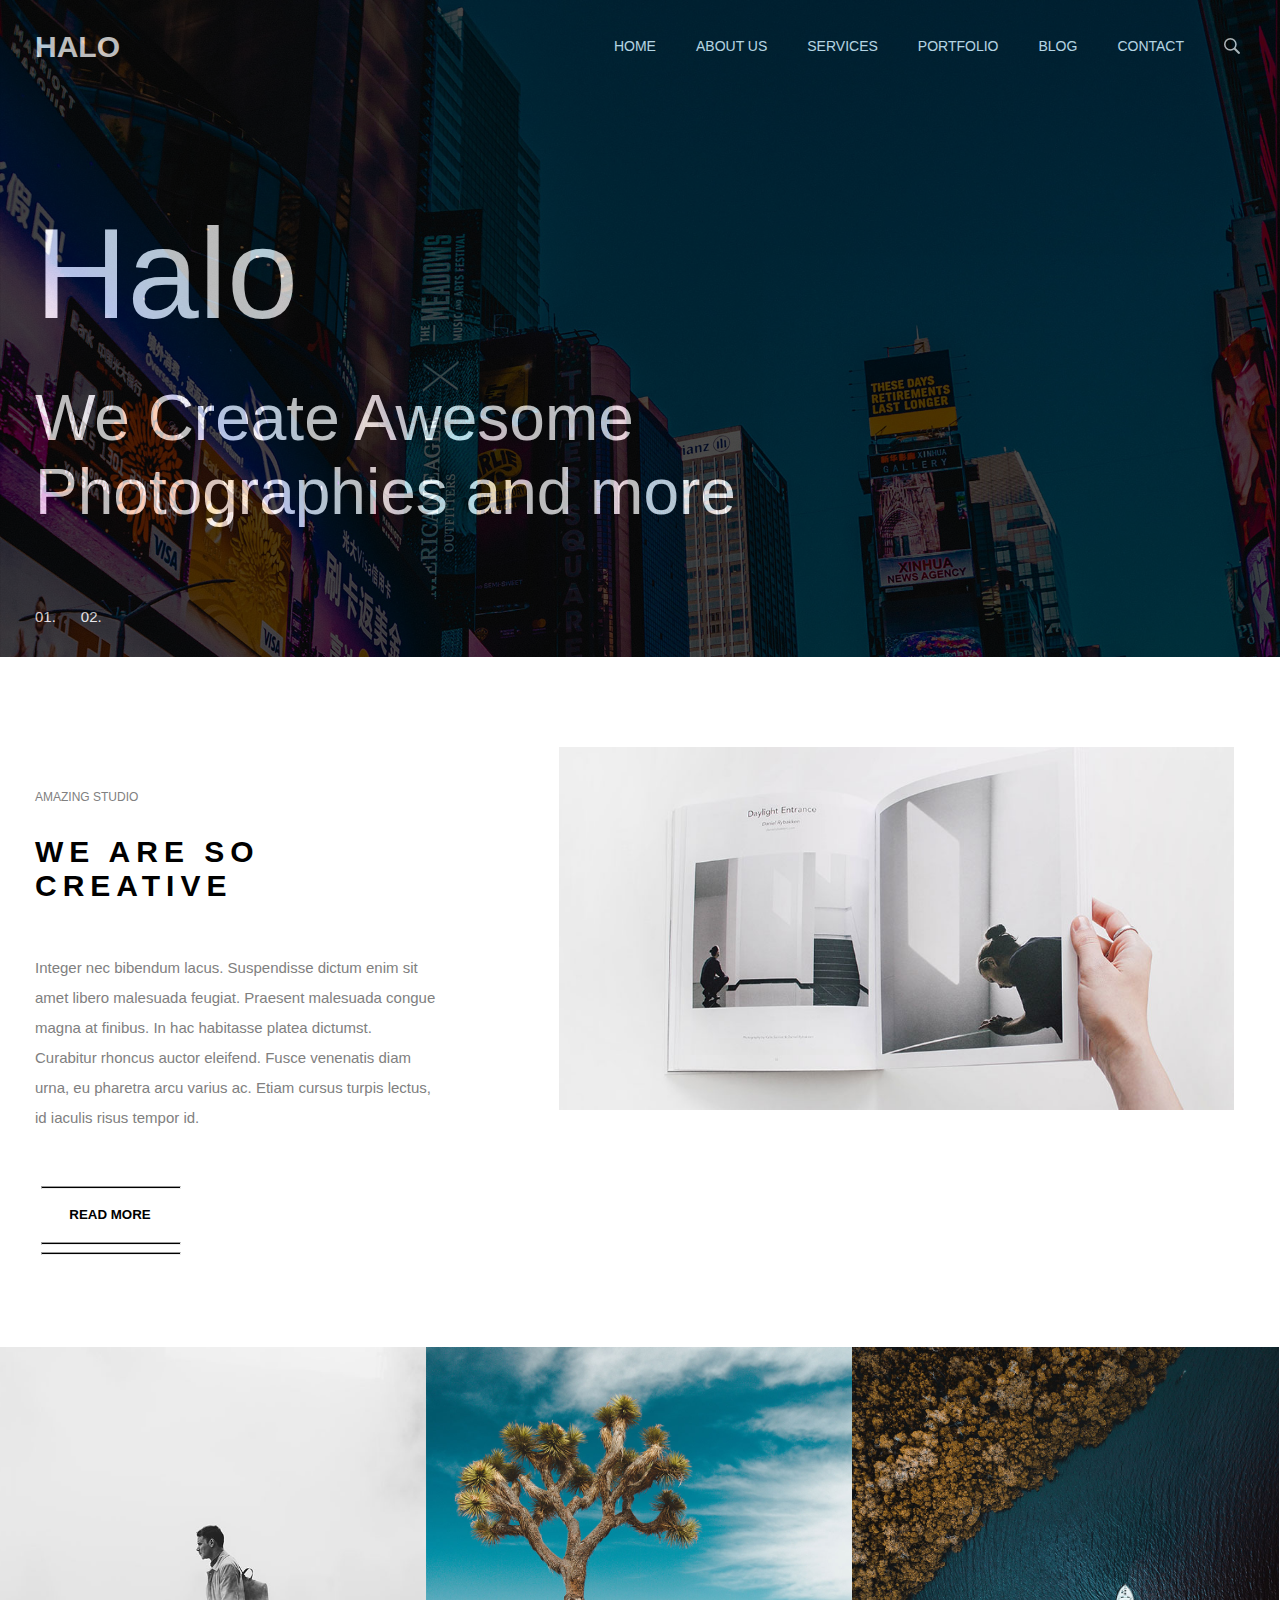
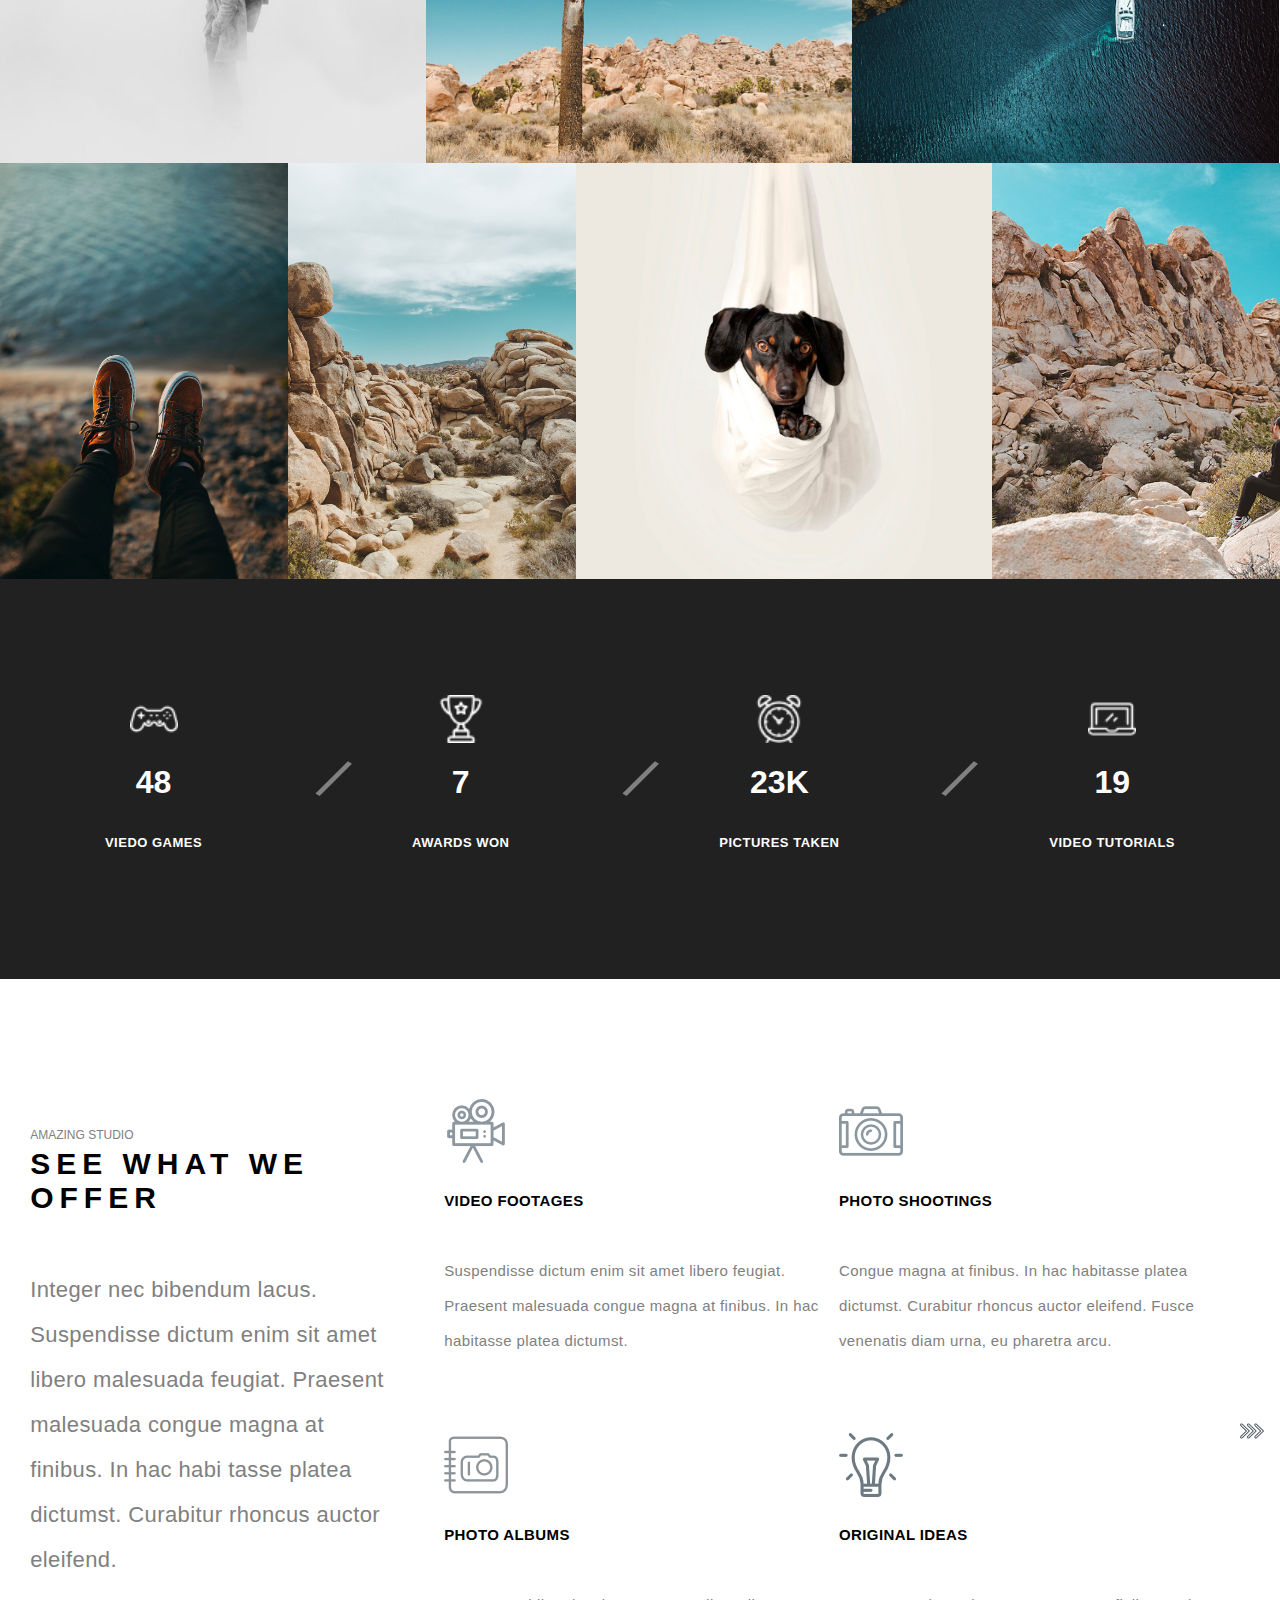
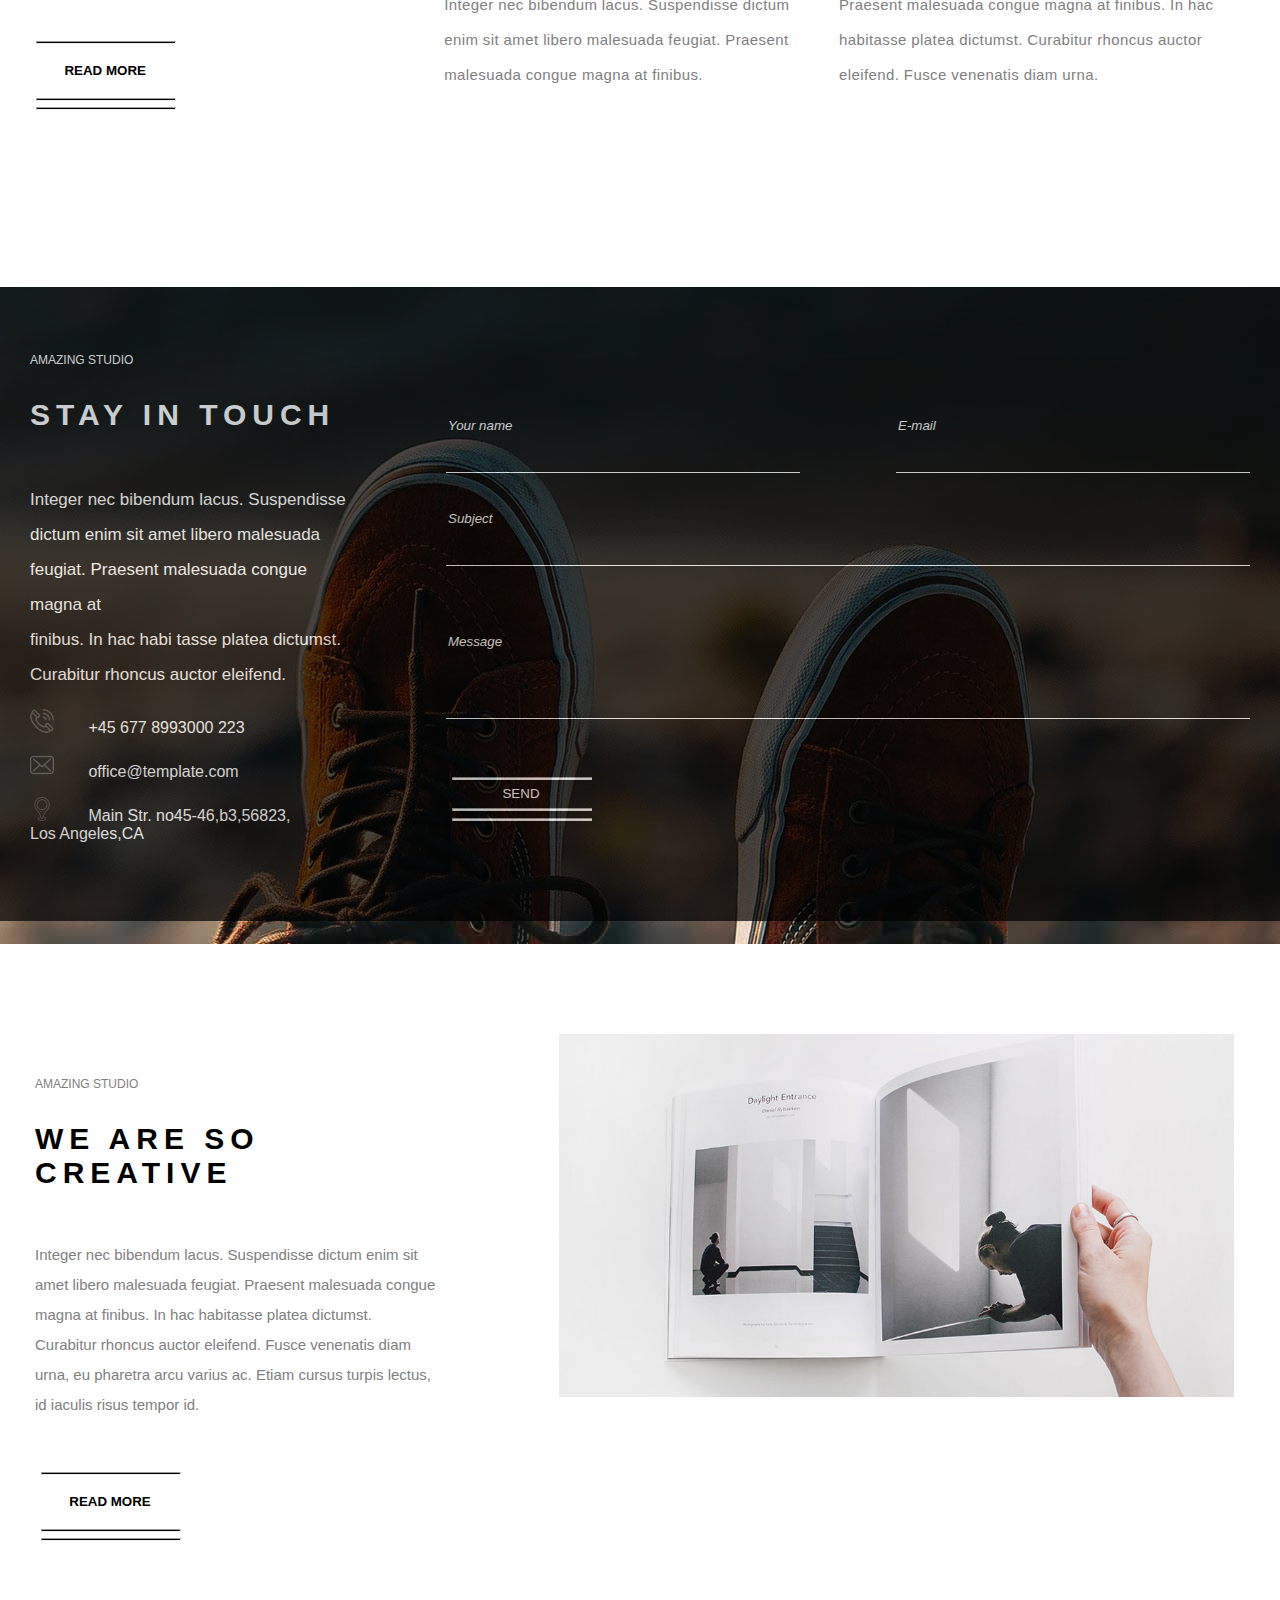
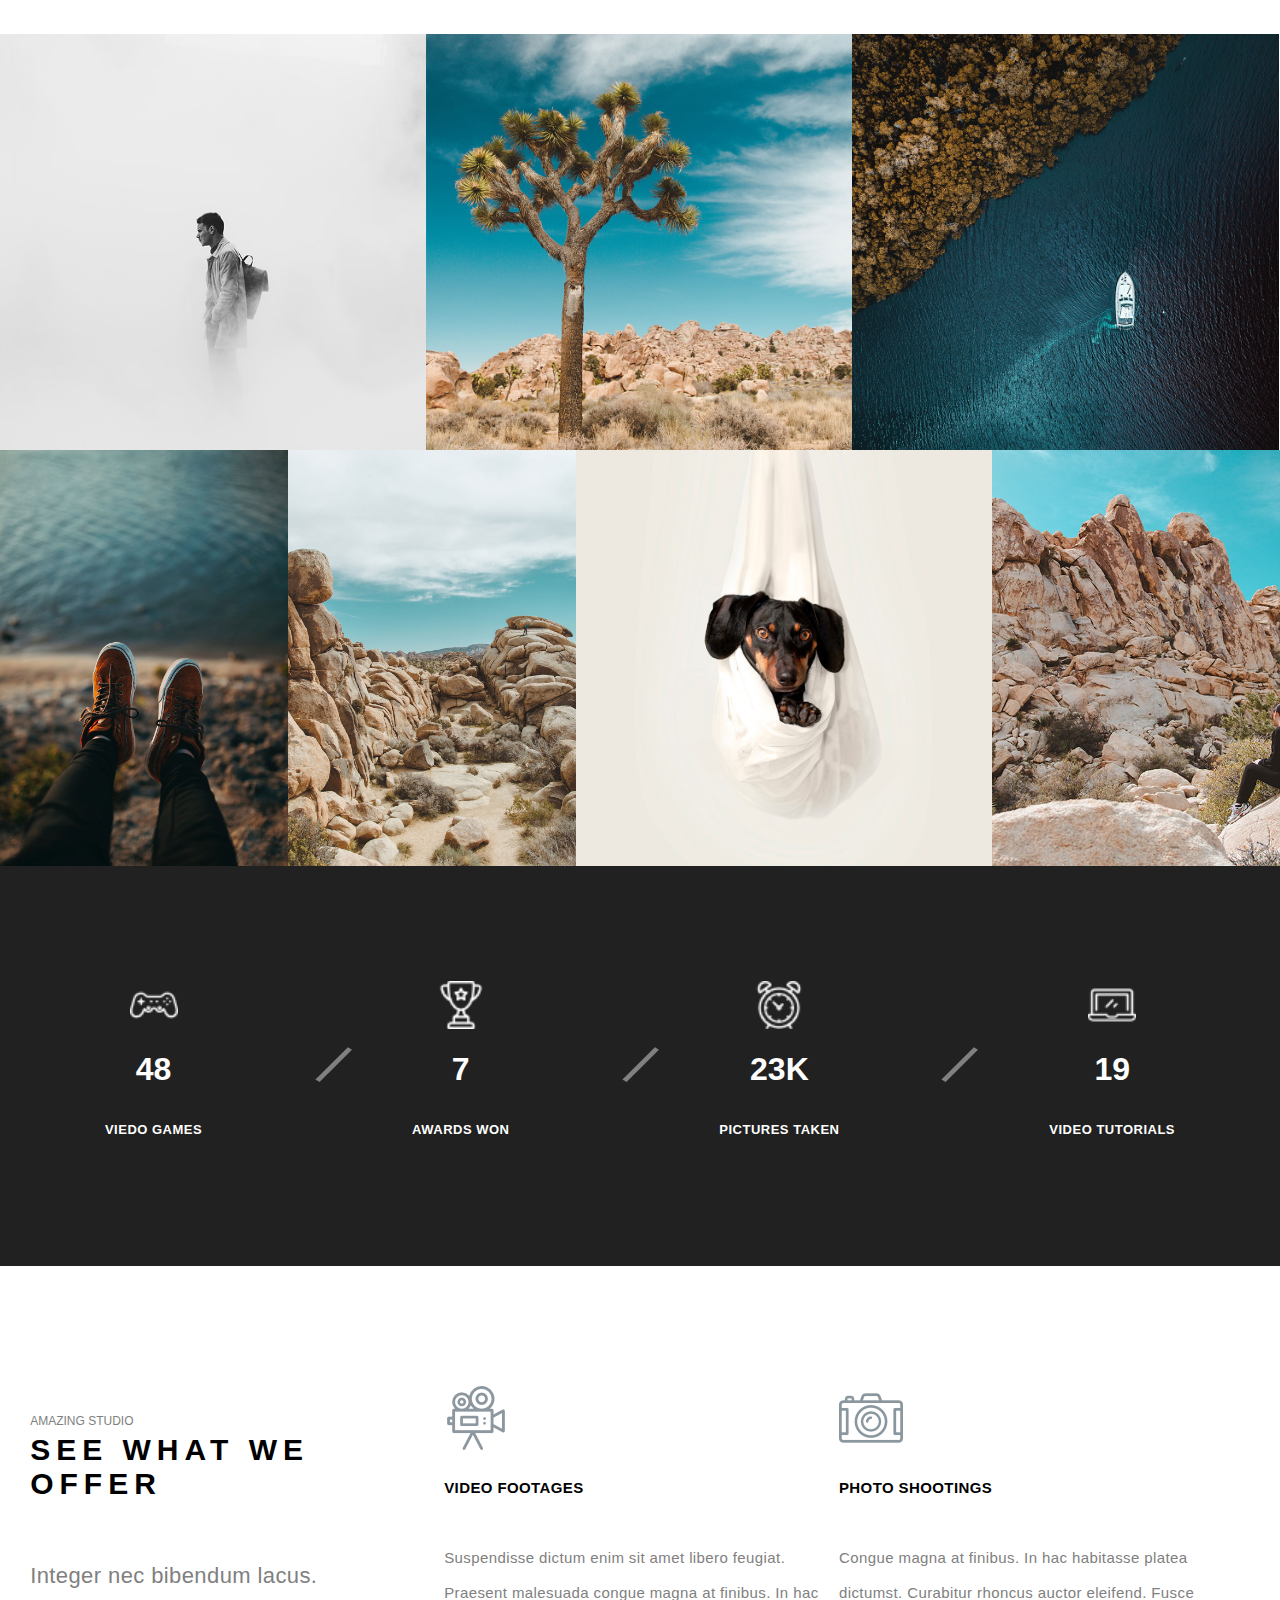
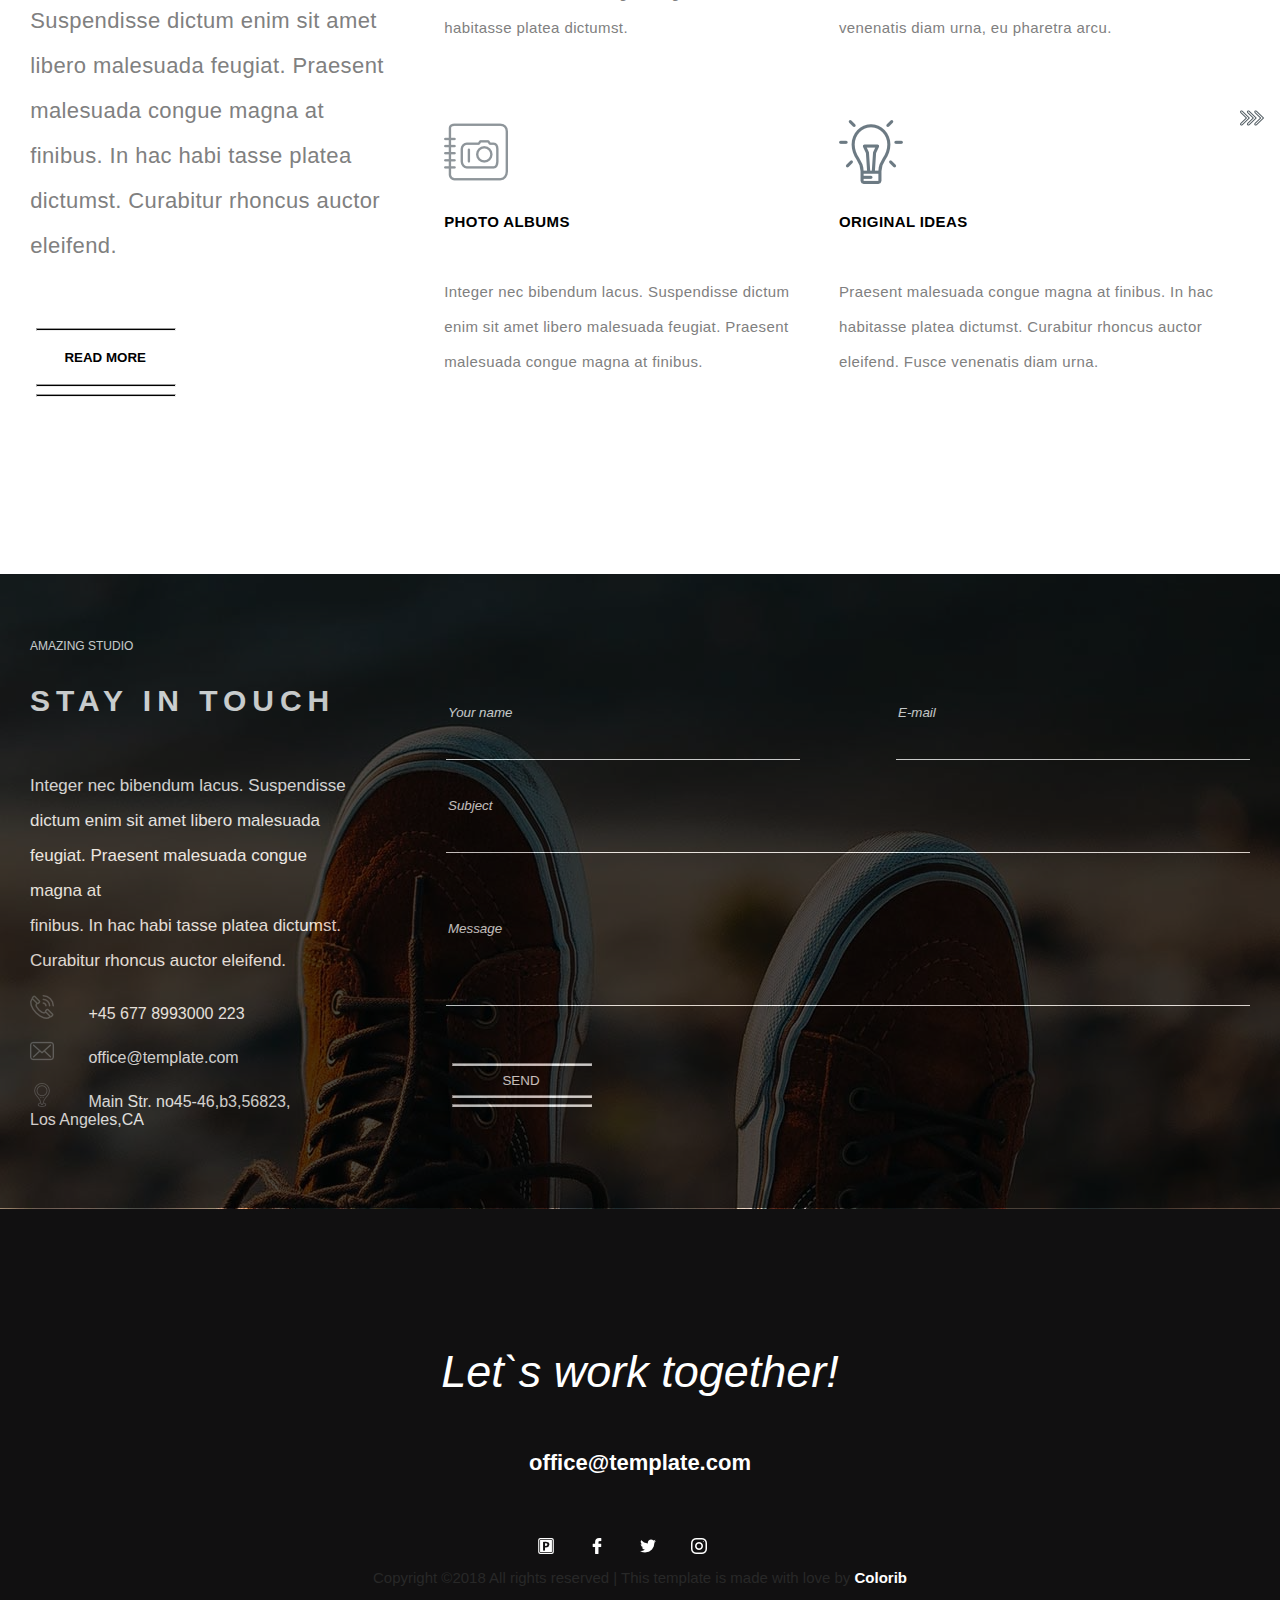
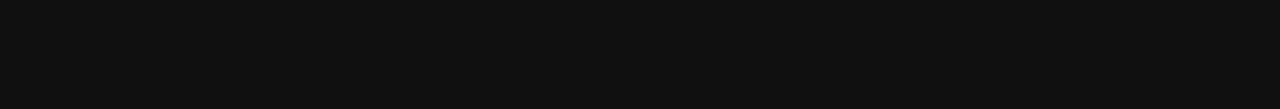
<file: index.html>
<!DOCTYPE html>
<html>
<head>
	<meta charset="utf-8">
	<link rel="stylesheet" type="text/css" href="halocss.css">
	<title>Halo</title>
</head>
<body>
	<header>
		<div class="background1">
				<div class="innerblock">
					<nav class="navbar">
						<h3 class="halo">HALO</h3>
						<ul class="menulist">
							<li>HOME</li>
							<li>ABOUT US</li>	
							<li>SERVICES</li>
							<li>PORTFOLIO</li>
							<li>BLOG</li>
							<li>CONTACT</li>
							<li><img src="search.png" > </li>
						</ul>
					</nav>
				<div class="topLook">
				<div class="topLookMain">
					<h2 class="halotext">Halo</h2>
					<p  class="wecreate">We Create Awesome<br>Photographies and more</p>
				</div>
				<div class="headerFoot">
					<h3>01.</h3>
					<h3>02.</h3>
				</div>
		</div>
	</header>
	<section>
		<div class="mainSection">
			<div class="maintext">
				<span class="trap">AMAZING STUDIO</span>
				<h3  class="headbar">WE ARE SO <br> CREATIVE</h3>
				<p class="text1">Integer nec bibendum lacus. Suspendisse dictum enim sit <br> amet libero malesuada feugiat. Praesent malesuada congue <br>magna at finibus. In hac habitasse platea dictumst. <br> Curabitur rhoncus auctor eleifend. Fusce venenatis diam <br>urna, eu pharetra arcu varius ac. Etiam cursus turpis lectus, <br> id iaculis risus tempor id.
				</p>
				<button class="readmore">
					<hr>	
						READ MORE	
					<hr>
					<hr>		
				</button>
			</div>
			<div  class="sectionphoto">
				<img src="intro.jpg"  class="introPhoto">
			</div>
		</div>
		<div class="photo">
			<div class="foto">
				<div style="background-image: url(1.jpg);" class="picture"></div>
				<div style="background-image: url(2.jpg); " class="picture" ></div>
				<div style="background-image: url(3.jpg); " class="picture"></div>
			</div>
			<div style="display: flex;height: 50%;">
				<div style="background-image: url(4.jpg);" class="picture1"></div>
				<div style="background-image: url(5.jpg);" class="picture1" ></div>
				<div style="background-image: url(6.jpg); " class="picture" ></div>
				<div style="background-image: url(7.jpg); " class="picture1"></div>
			</div>
		</div>
		<div class="greyout">
			<div class="grey">	
				<div class="hasafter">
					<img src="gamepad.png">	
					<h1>48</h1>
					<h3>VIEDO GAMES</h3>
				</div>
				<div class="hasafter">	
					<img src="trophy.png">
					<h1>7</h1>
					<h3>AWARDS WON</h3>
				</div>
				<div class="hasafter">	
					<img src="alarm-clock.png">
					<h1>23K</h1>
					<h3>PICTURES TAKEN</h3>
				</div>
				<div>	
					<img src="laptop.png">
					<h1>19</h1>
					<h3>VIDEO TUTORIALS</h3>
				</div>
			</div>
		</div>
		<div class="mainblock">
			<div class="first">
				<span class="trap">AMAZING STUDIO</span>
				<h3 class="whatweoffer">SEE WHAT WE <br>OFFER</h3>
				<p class="bigtext">Integer nec bibendum lacus. <br> Suspendisse dictum enim sit amet <br>libero malesuada feugiat. Praesent <br> malesuada congue magna at <br>finibus. In hac habi tasse platea <br> dictumst. Curabitur rhoncus auctor <br>eleifend.</p>
				<button class="readmore"><hr>READ MORE <hr><hr></button>
			</div>
			<div class="second">
				<div class="secondin">
					<img src="video-camera.png">
					<h4>VIDEO FOOTAGES</h4>
					<p>Suspendisse dictum enim sit amet libero feugiat. <br>Praesent malesuada congue magna at finibus. In hac <br> habitasse platea dictumst.</p>
				</div>
				<div class="secondin">
					<img src="album.png">
					<h4>PHOTO ALBUMS</h4>
					<p>Integer nec bibendum lacus. Suspendisse dictum <br>enim sit amet libero malesuada feugiat. Praesent <br>malesuada congue magna at finibus. </p>
				</div>
			</div>
			<div class="second">
				<div class="secondin">
					<img src="photo-camera.png">
					<h4>PHOTO SHOOTINGS</h4>
					<p>Congue magna at finibus. In hac habitasse platea <br> dictumst. Curabitur rhoncus auctor eleifend. Fusce <br>venenatis diam urna, eu pharetra arcu.</p>
				</div>
				<div class="secondin">
					<img src="idea.png">
					<h4>ORIGINAL IDEAS</h4>
					<p>Praesent malesuada congue magna at finibus. In hac <br> habitasse platea dictumst. Curabitur rhoncus auctor <br>eleifend. Fusce venenatis diam urna.</p>
				</div>
			</div>
			<button class="btngonext">
				<img src="right-arrow.png">
			</button>
		</div>
		<div class="foot">
			<div class="background">
				<div class="footleft">
					<span class="trap">AMAZING STUDIO</span>
					<h3 class="headbar">STAY IN TOUCH</h3>
					<p class="txt">Integer nec bibendum lacus. Suspendisse <br>dictum enim sit amet libero malesuada <br> feugiat. Praesent malesuada congue magna at <br> finibus. In hac habi tasse platea dictumst. <br> Curabitur rhoncus auctor eleifend.</p>
					<p class="contact"><img src="phone-call.png"> +45 677 8993000 223</p>
					<p class="contact"><img src="envelope.png"> office@template.com</p>
					<p class="contact"><img src="location-pin.png"> Main Str. no45-46,b3,56823, <br>        Los Angeles,CA</p>
				</div>
				<div class="entries">
					<div class="entriesinto">
						<input type="text" name="" placeholder="Your name">
						<input type="text" name="" placeholder="E-mail">
					</div>
					<input type="text" name="" placeholder="Subject" class="Subject">
					<input type="text" name="" placeholder="Message" class="Message">
					<button class="send"><hr>SEND <hr><hr></button>
				</div>
			</div>
		</div>
	</section>
			<section>
		<div class="mainSection">
			<div class="maintext">
				<span class="trap">AMAZING STUDIO</span>
				<h3  class="headbar">WE ARE SO <br> CREATIVE</h3>
				<p class="text1">Integer nec bibendum lacus. Suspendisse dictum enim sit <br> amet libero malesuada feugiat. Praesent malesuada congue <br>magna at finibus. In hac habitasse platea dictumst. <br> Curabitur rhoncus auctor eleifend. Fusce venenatis diam <br>urna, eu pharetra arcu varius ac. Etiam cursus turpis lectus, <br> id iaculis risus tempor id.
				</p>
				<button class="readmore">
					<hr>	
						READ MORE	
					<hr>
					<hr>		
				</button>
			</div>
			<div  class="sectionphoto">
				<img src="intro.jpg"  class="introPhoto">
			</div>
		</div>
		<div class="photo">
			<div class="foto">
				<div style="background-image: url(1.jpg);" class="picture"></div>
				<div style="background-image: url(2.jpg); " class="picture" ></div>
				<div style="background-image: url(3.jpg); " class="picture"></div>
			</div>
			<div style="display: flex;height: 50%;">
				<div style="background-image: url(4.jpg);" class="picture1"></div>
				<div style="background-image: url(5.jpg);" class="picture1" ></div>
				<div style="background-image: url(6.jpg); " class="picture" ></div>
				<div style="background-image: url(7.jpg); " class="picture1"></div>
			</div>
		</div>
		<div class="greyout">
			<div class="grey">	
				<div class="hasafter">
					<img src="gamepad.png">	
					<h1>48</h1>
					<h3>VIEDO GAMES</h3>
				</div>
				<div class="hasafter">	
					<img src="trophy.png">
					<h1>7</h1>
					<h3>AWARDS WON</h3>
				</div>
				<div class="hasafter">	
					<img src="alarm-clock.png">
					<h1>23K</h1>
					<h3>PICTURES TAKEN</h3>
				</div>
				<div>	
					<img src="laptop.png">
					<h1>19</h1>
					<h3>VIDEO TUTORIALS</h3>
				</div>
			</div>
		</div>
		<div class="mainblock">
			<div class="first">
				<span class="trap">AMAZING STUDIO</span>
				<h3 class="whatweoffer">SEE WHAT WE <br>OFFER</h3>
				<p class="bigtext">Integer nec bibendum lacus. <br> Suspendisse dictum enim sit amet <br>libero malesuada feugiat. Praesent <br> malesuada congue magna at <br>finibus. In hac habi tasse platea <br> dictumst. Curabitur rhoncus auctor <br>eleifend.</p>
				<button class="readmore"><hr>READ MORE <hr><hr></button>
			</div>
			<div class="second">
				<div class="secondin">
					<img src="video-camera.png">
					<h4>VIDEO FOOTAGES</h4>
					<p>Suspendisse dictum enim sit amet libero feugiat. <br>Praesent malesuada congue magna at finibus. In hac <br> habitasse platea dictumst.</p>
				</div>
				<div class="secondin">
					<img src="album.png">
					<h4>PHOTO ALBUMS</h4>
					<p>Integer nec bibendum lacus. Suspendisse dictum <br>enim sit amet libero malesuada feugiat. Praesent <br>malesuada congue magna at finibus. </p>
				</div>
			</div>
			<div class="second">
				<div class="secondin">
					<img src="photo-camera.png">
					<h4>PHOTO SHOOTINGS</h4>
					<p>Congue magna at finibus. In hac habitasse platea <br> dictumst. Curabitur rhoncus auctor eleifend. Fusce <br>venenatis diam urna, eu pharetra arcu.</p>
				</div>
				<div class="secondin">
					<img src="idea.png">
					<h4>ORIGINAL IDEAS</h4>
					<p>Praesent malesuada congue magna at finibus. In hac <br> habitasse platea dictumst. Curabitur rhoncus auctor <br>eleifend. Fusce venenatis diam urna.</p>
				</div>
			</div>
			<button class="btngonext">
				<img src="right-arrow.png">
			</button>
		</div>
		<div class="foot">
			<div class="background">
				<div class="footleft">
					<span class="trap">AMAZING STUDIO</span>
					<h3 class="headbar">STAY IN TOUCH</h3>
					<p class="txt">Integer nec bibendum lacus. Suspendisse <br>dictum enim sit amet libero malesuada <br> feugiat. Praesent malesuada congue magna at <br> finibus. In hac habi tasse platea dictumst. <br> Curabitur rhoncus auctor eleifend.</p>
					<p class="contact"><img src="phone-call.png"> +45 677 8993000 223</p>
					<p class="contact"><img src="envelope.png"> office@template.com</p>
					<p class="contact"><img src="location-pin.png"> Main Str. no45-46,b3,56823, <br>        Los Angeles,CA</p>
				</div>
				<div class="entries">
					<div class="entriesinto">
						<input type="text" name="" placeholder="Your name">
						<input type="text" name="" placeholder="E-mail">
					</div>
					<input type="text" name="" placeholder="Subject" class="Subject">
					<input type="text" name="" placeholder="Message" class="Message">
					<button class="send"><hr>SEND <hr><hr></button>
				</div>
			</div>
		</div>
	</section>
	<footer>
		<h1>Let`s work together!</h1>
		<h3>office@template.com</h3>
		<div class="icons"><img src="p.png"> <img src="f.png"> <img src="twitter.png"> <img src="instagram.png "></div>
		<p class="copyright">Copyright ©2018 All rights reserved | This template is made with love by <b>Colorib</b></p>
	</footer>
	</body>
</html>
</file>
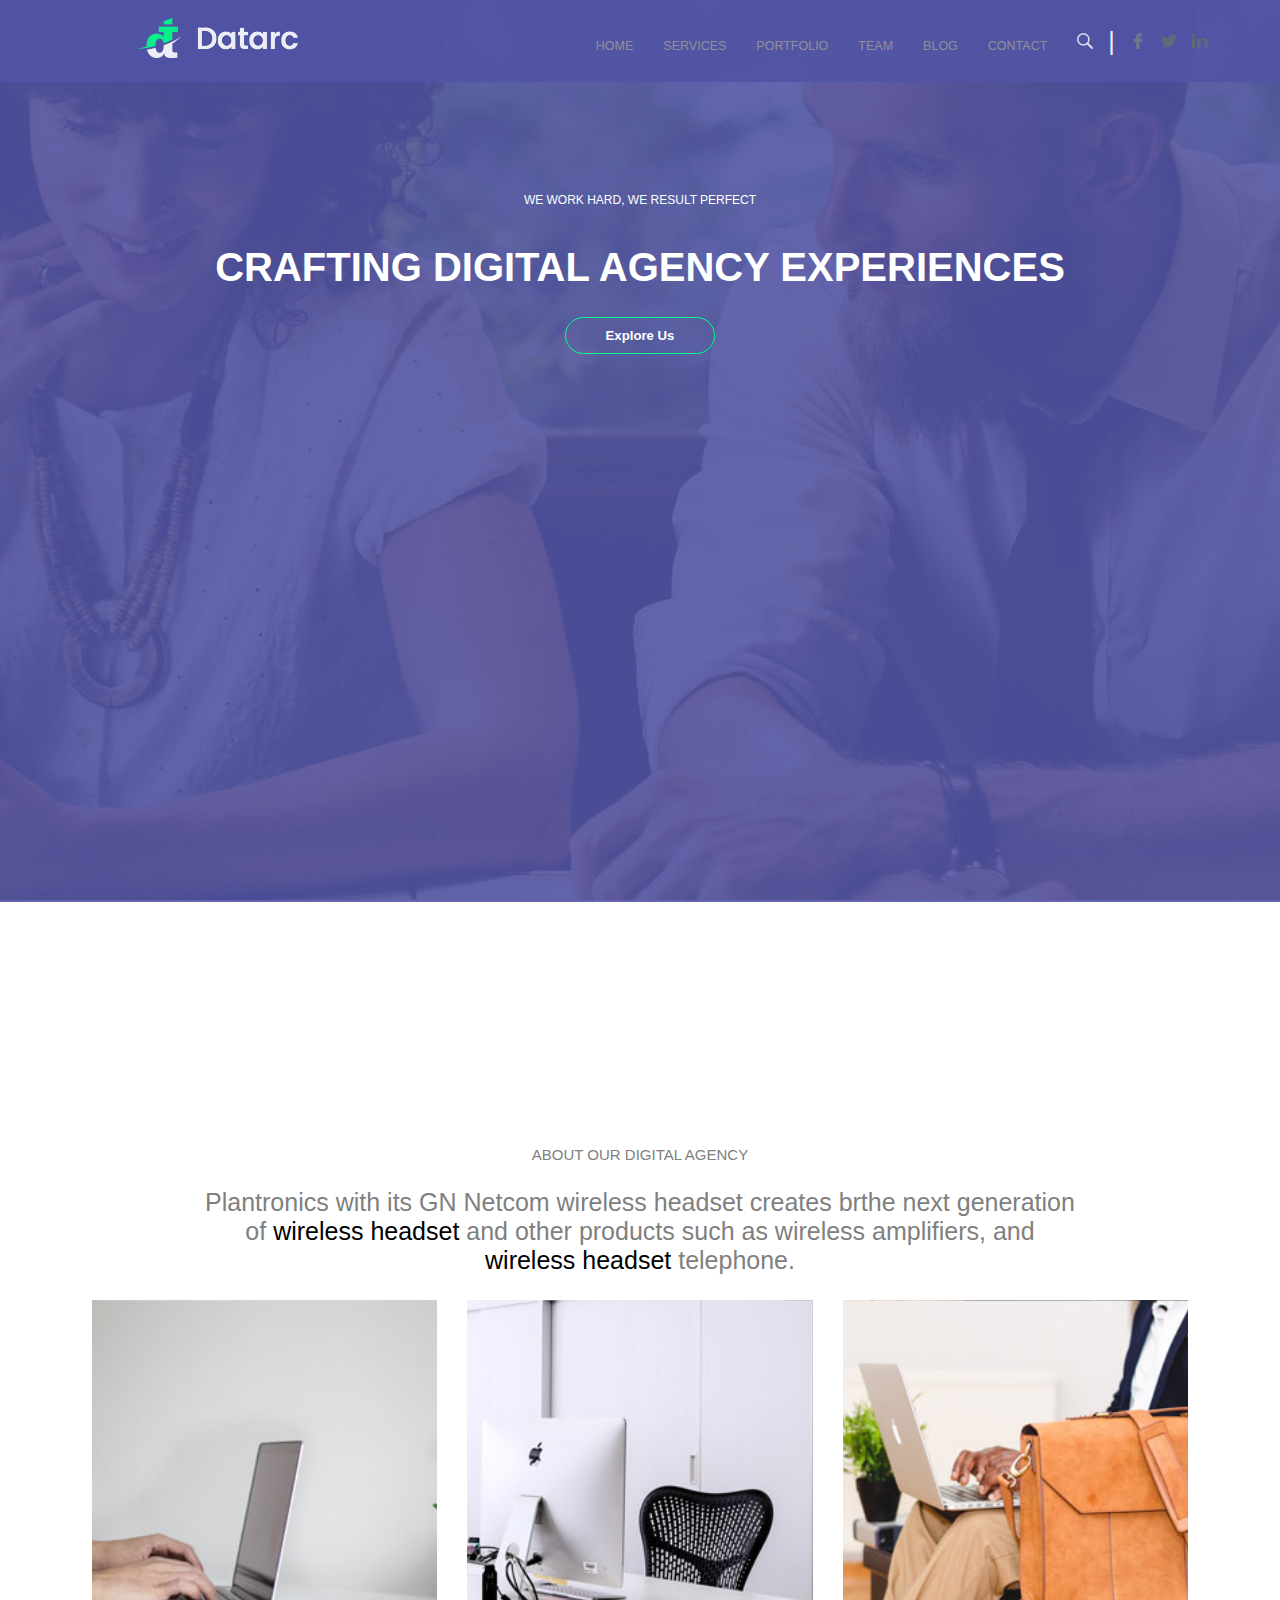
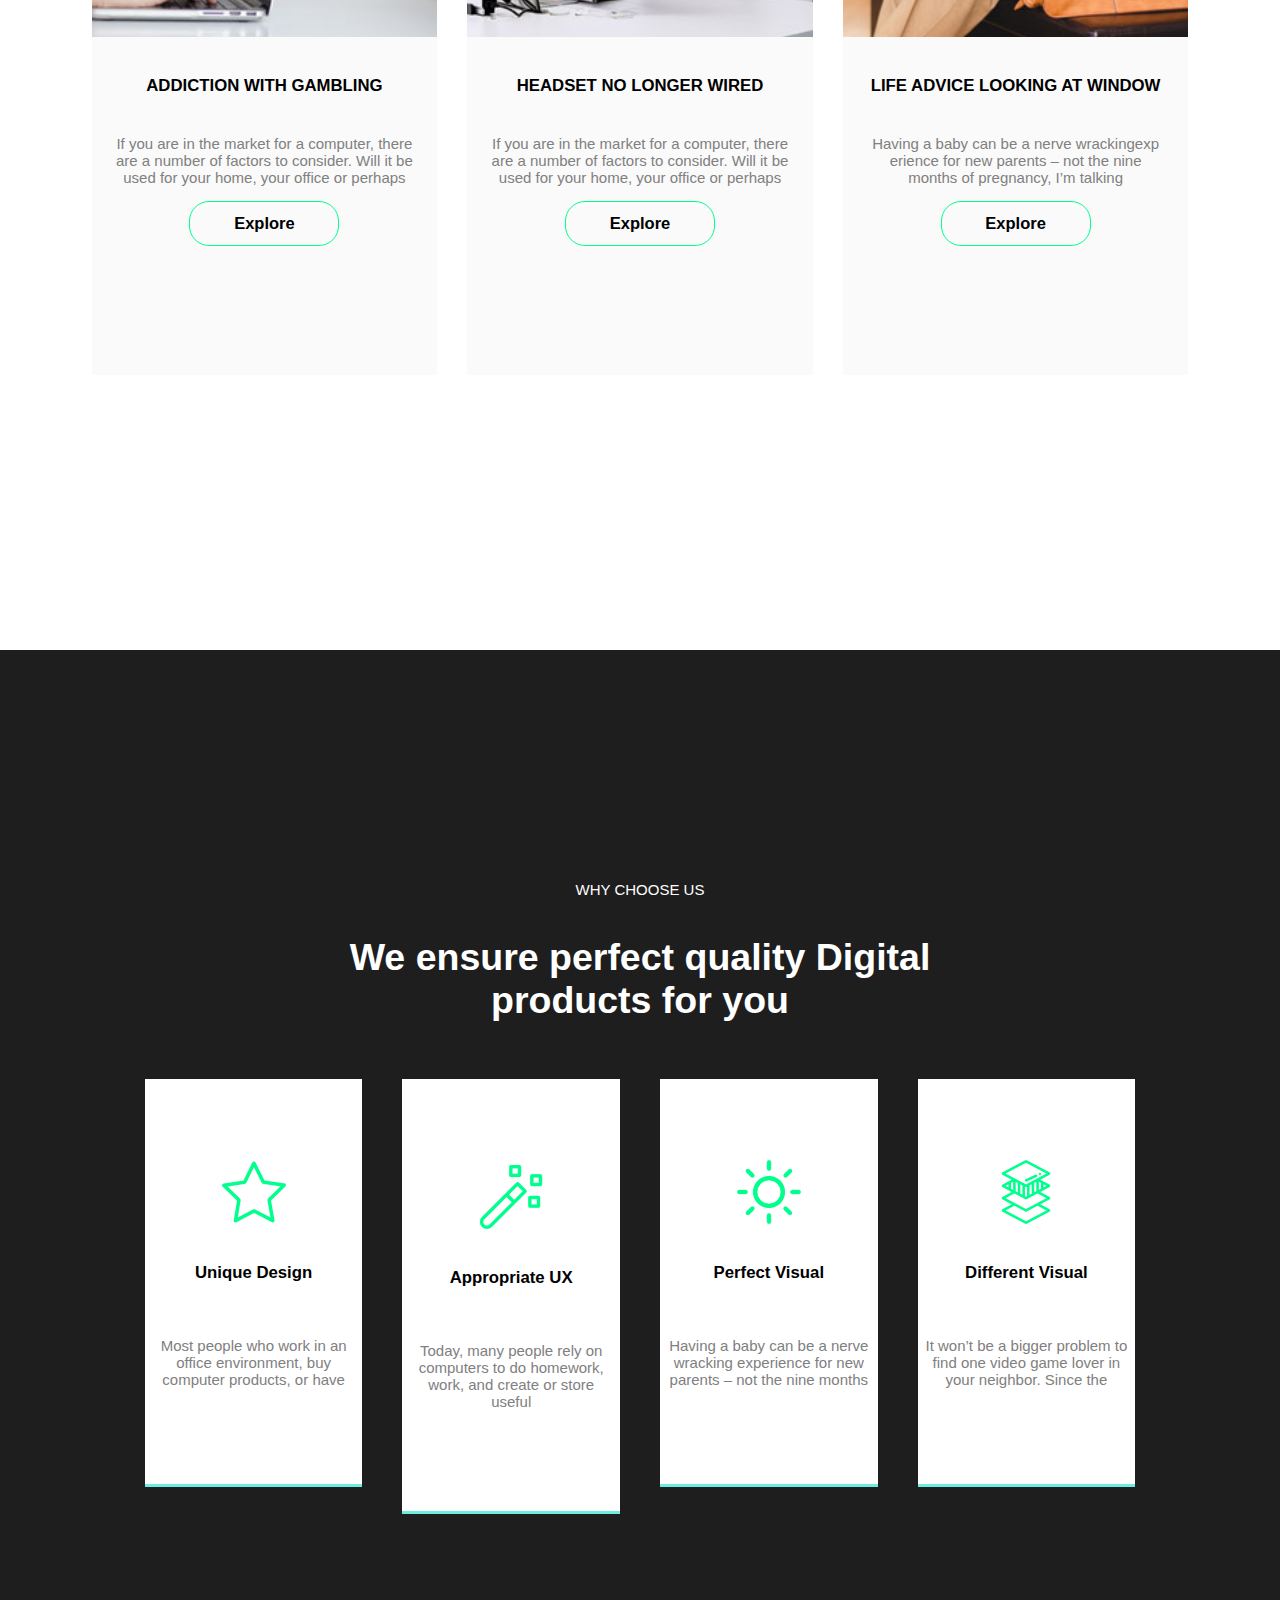
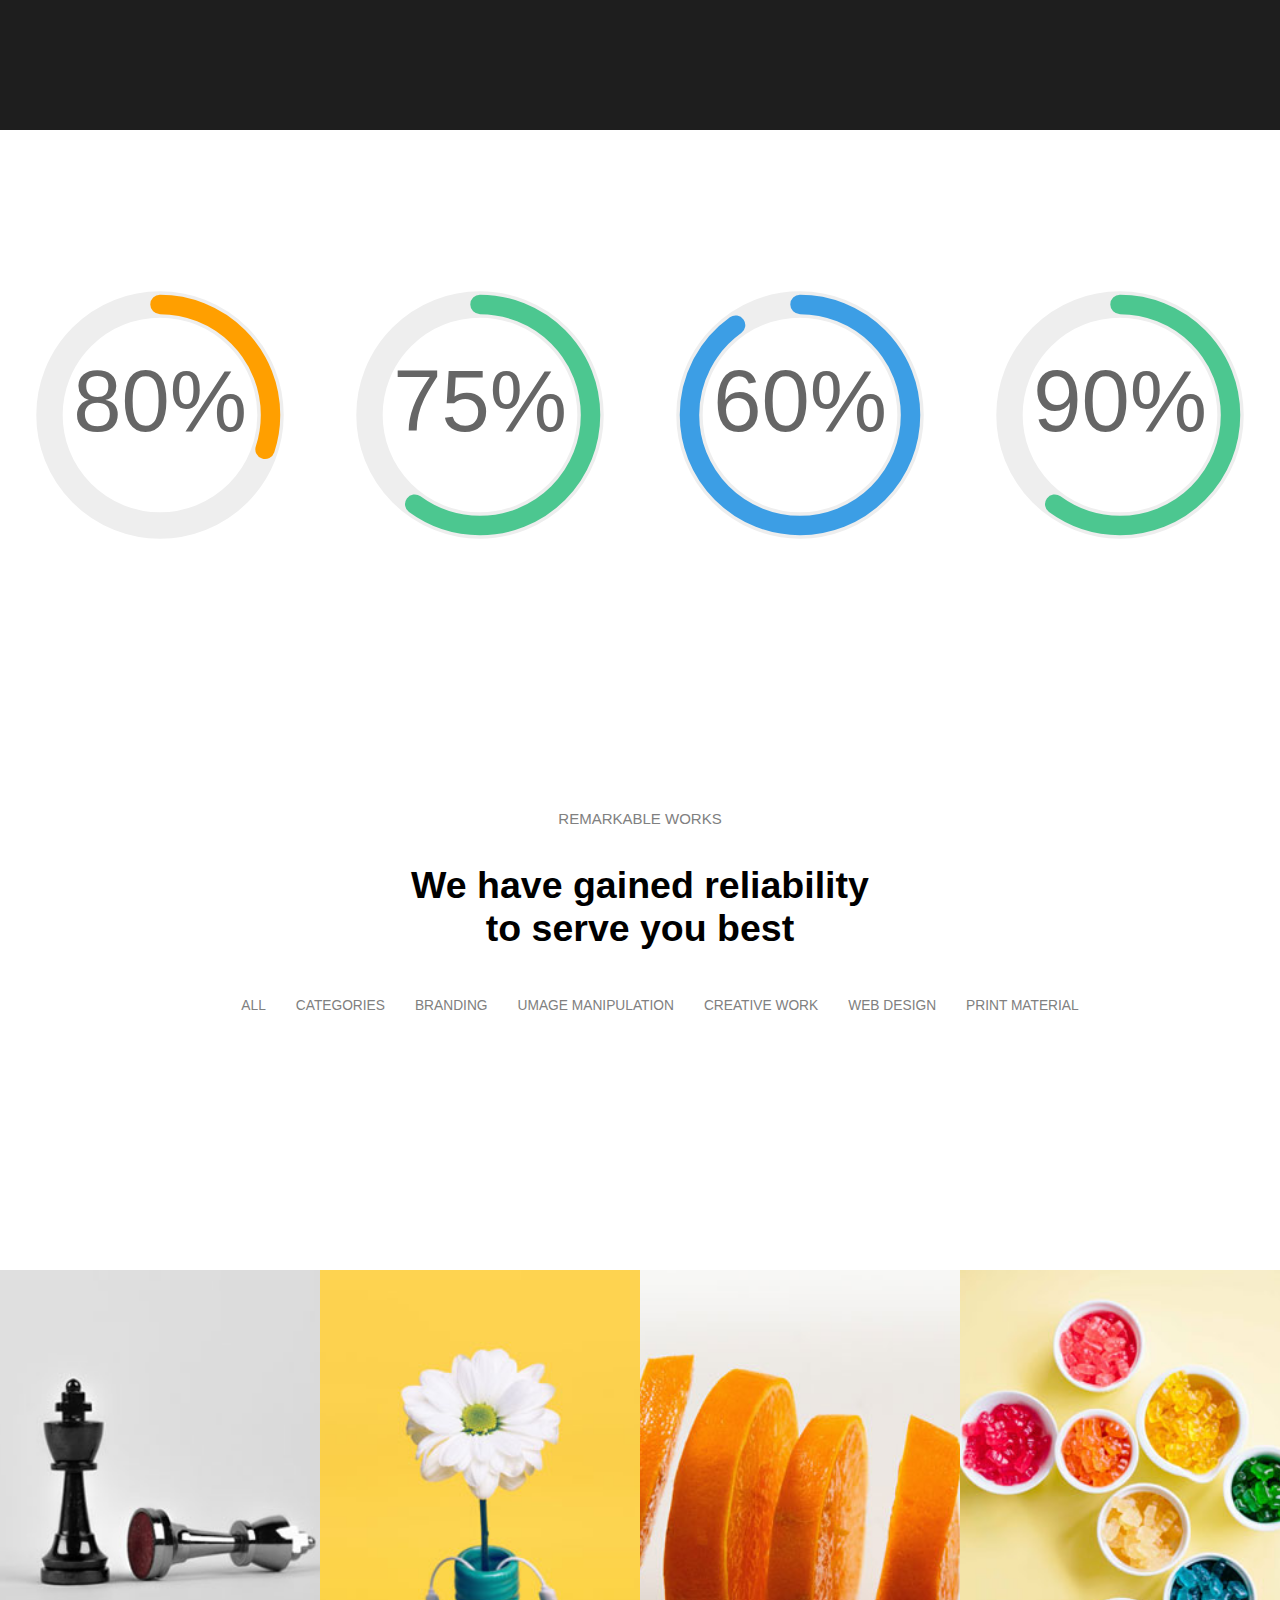
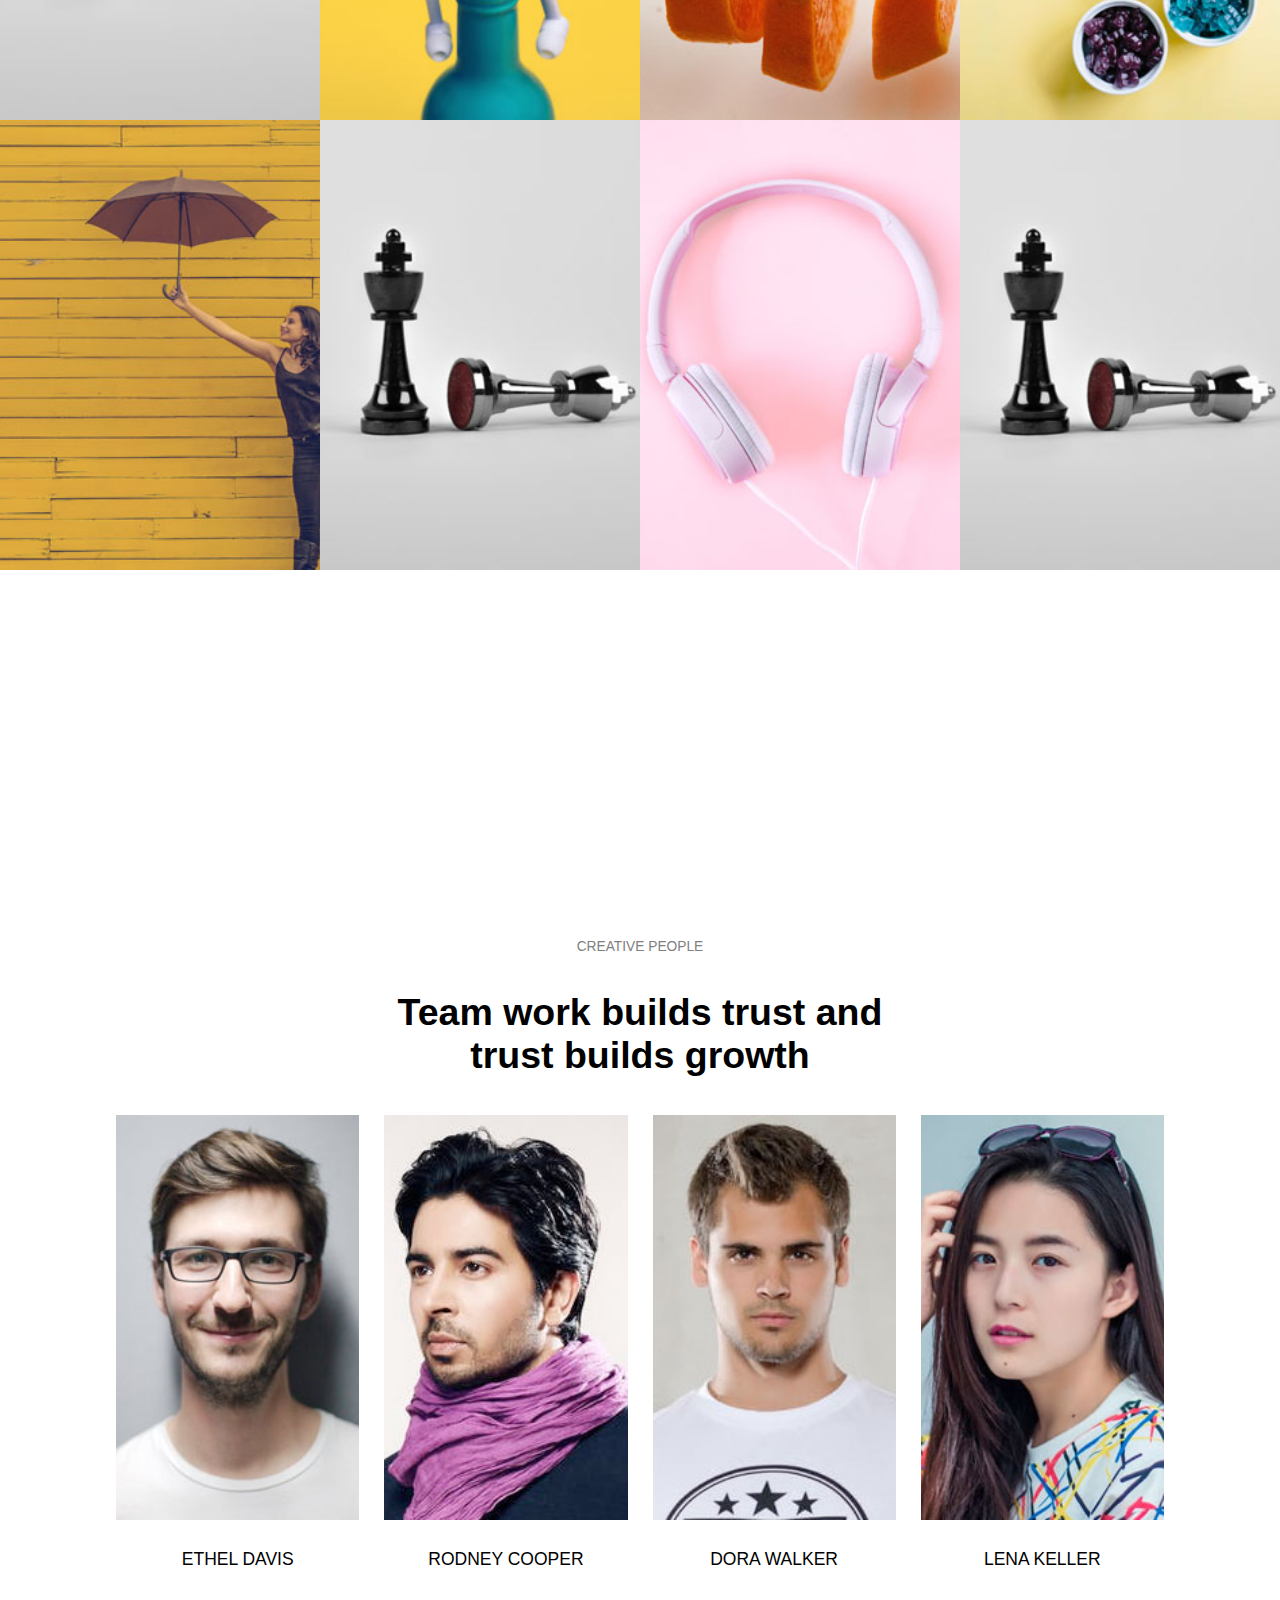
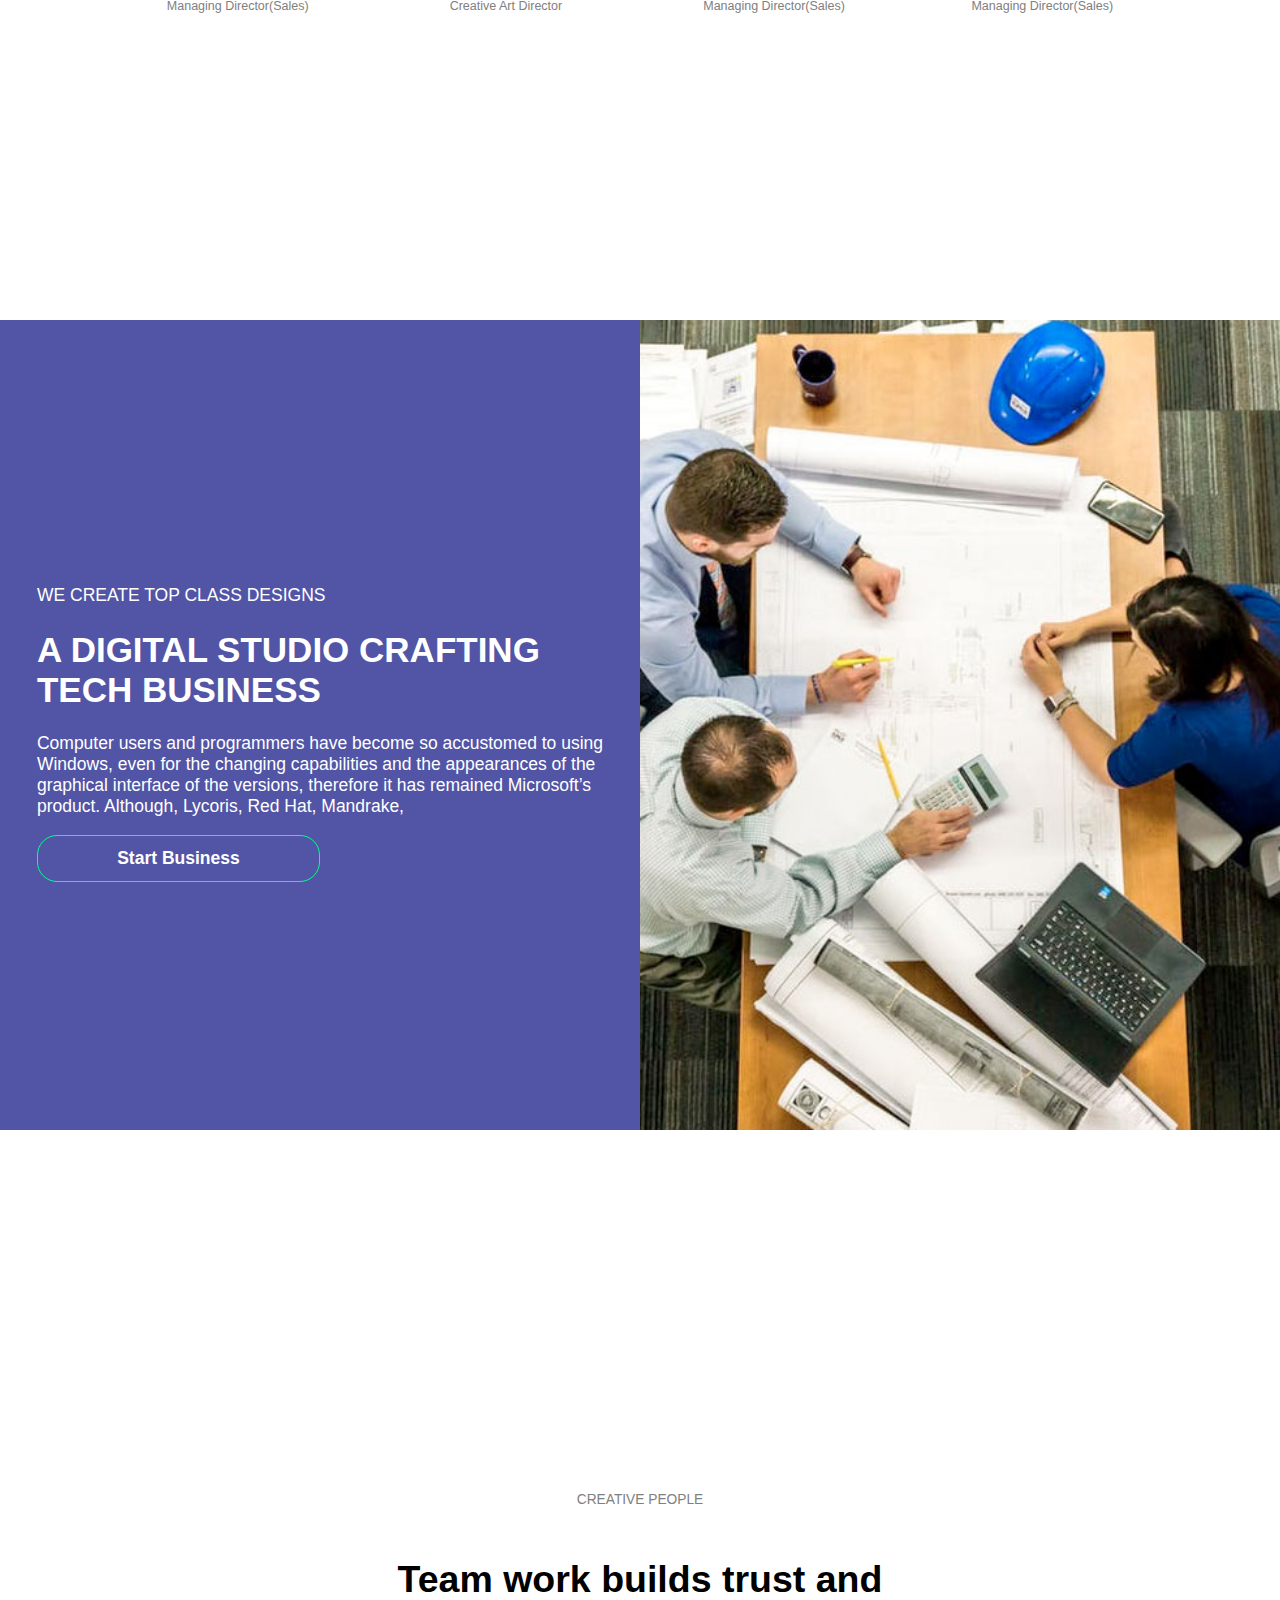
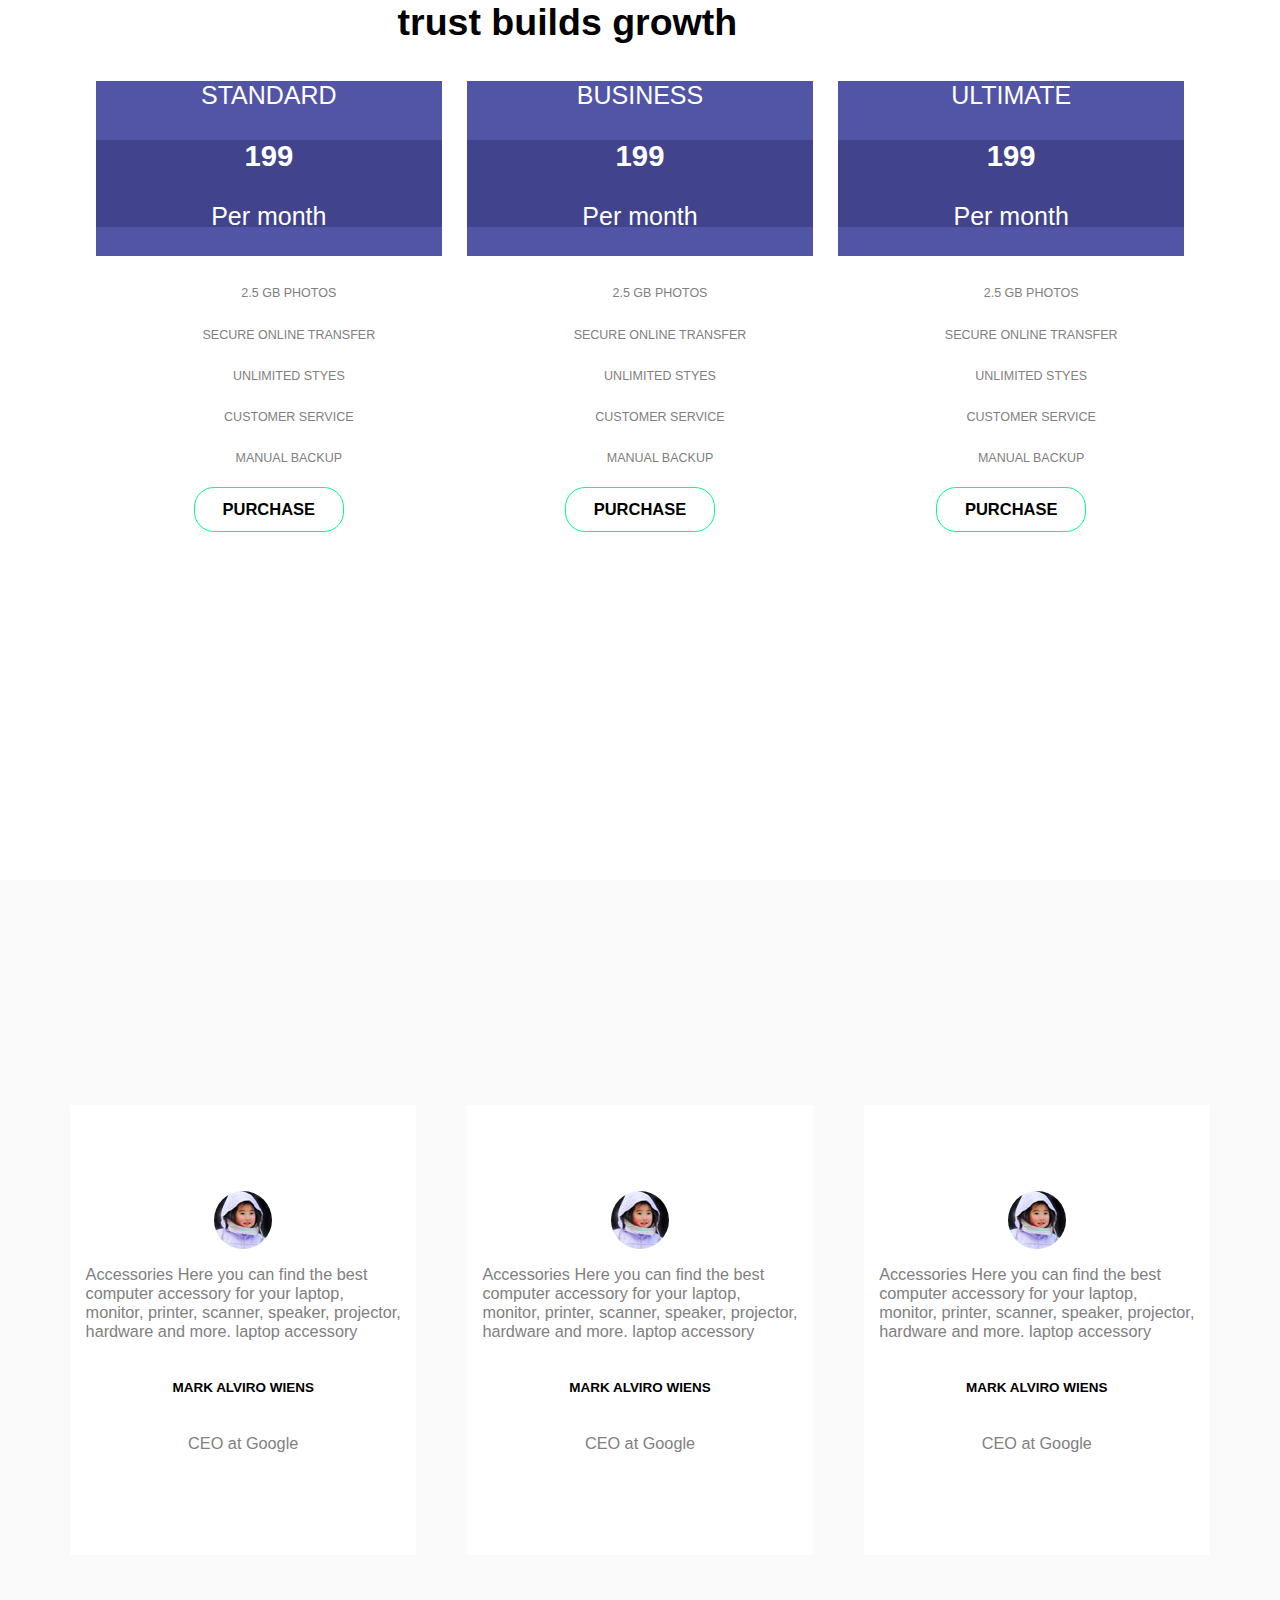
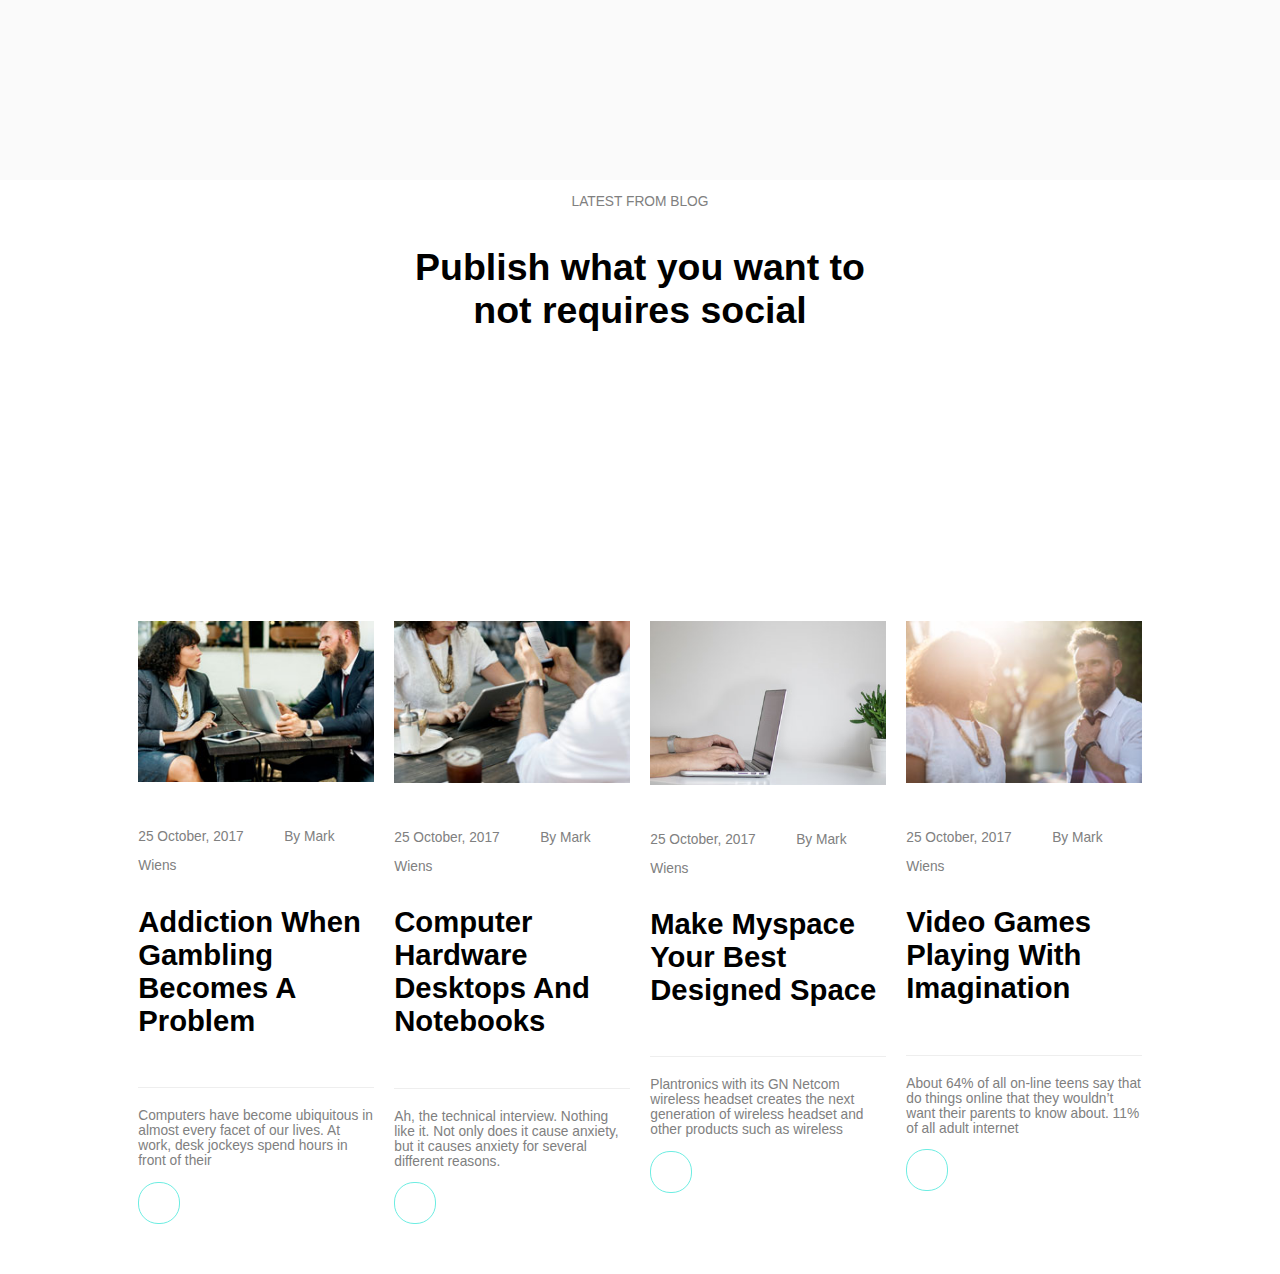
<file: docs/index.html>
<!DOCTYPE html>
<html>
<head>
	<meta charset="utf-8">
	<meta name="viewport" content="width=device-width,initial-scale=1">
	<link rel="stylesheet" type="text/css" href="css.css">
	<title>Agency</title>
</head>
<body>
	<header>
		<nav>
			<div class="col-1"></div>
			<div>
				<img src="logo.png">
			</div>
			<div class="col-2"></div>
			<div class="navright">
				<ul>
					<li>home</li>
					<li>services</li>
					<li>portfolio</li>
					<li>team</li>
					<li>blog</li>
					<li>contact</li>
				</ul>
			</div>
			<div class="icons">
			<img src="search.png">
				<div class="line">|</div>
				<img src="facebook-logo.png">
				<img src="twitter.png">
				<img src="in.png">
			</div>
		</nav>
		<div class="opacityDiv"></div>
		<div class="mainheader">
			<p>WE WORK HARD, WE RESULT PERFECT</p>
			<h1>CRAFTING DIGITAL AGENCY EXPERIENCES</h1>
			<button class="explore">Explore Us</button>
		</div>
	</header>
	<section>
		<div class="second">
			<div class="secondText">
				<p>ABOUT OUR DIGITAL AGENCY</p>	
				<h3>Plantronics with its GN Netcom wireless headset creates	 brthe next generation <br>of <b>wireless headset</b> and other	products such as wireless amplifiers, and <br><b> wireless headset</b> telephone.</h3>
			</div>
			<div class="photo">	
				<div class="photoinside">
					<div class="photo3">
						<div id="firstPhoto"></div>
						<h6>ADDICTION WITH GAMBLING</h6>
						<p>If you are in the market for a computer, there <br>are a number of factors to consider. Will it be <br>used for your home, your office or perhaps</p>
						<button class="explore">Explore</button>
					</div>
					<div class="photo3">
						<div id="secondPhoto"></div>
						<h6>HEADSET NO LONGER WIRED</h6>
						<p>If you are in the market for a computer, there <br>are a number of factors to consider. Will it be <br>used for your home, your office or perhaps</p>
						<button class="explore">Explore</button>
					</div>
					<div class="photo3">
						<div id="thirdPhoto"></div>
						<h6>LIFE ADVICE LOOKING AT WINDOW</h6>
						<p>Having a baby can be a nerve wrackingexp <br>erience for new parents – not the nine <br>months of pregnancy, I’m talking</p>
						<button class="explore">Explore</button>
					</div>
				</div>
			</div>
		</div>
		<div class="third">
			<div class="thirdText">
				<p>WHY CHOOSE US</p>
				<h3>We ensure perfect quality Digital <br>
				products for you</h3>
			</div>
			<div class="thirdDivs">
				<div class="sec4">
					<img src="star.png">
					<h6>Unique Design</h6>
					<p>Most people who work in an <br>office environment, buy <br>computer products, or have</p>
				</div>

				<div class="sec4bigger">
					<img src="magic-wind.png">
					<h6>Appropriate UX</h6>
					<p>Today, many people rely on <br>computers to do homework, <br> work, and create or store <br>useful
				</div>

				<div class="sec4">
					<img src="sun.png">
					<h6>Perfect Visual</h6>
					<p>Having a baby can be a nerve <br> wracking experience for new <br>parents – not the nine months</p>
				</div>

				<div class="sec4">
					<img src="layout.png">
					<h6>Different Visual</h6>
					<p>It won’t be a bigger problem to <br>find one video game lover in <br>your neighbor. Since the</p>
				</div>
			</div>
		</div>
		<div class="flex-wrapper">
		  <div class="single-chart">
		    <svg viewBox="0 0 36 36" class="circular-chart orange">
		      <path class="circle-bg"
		        d="M18 2.0845
		          a 15.9155 15.9155 0 0 1 0 31.831
		          a 15.9155 15.9155 0 0 1 0 -31.831"
		      />
		      <path class="circle"
		        stroke-dasharray="30, 100"
		        d="M18 2.0845
		          a 15.9155 15.9155 0 0 1 0 31.831
		          a 15.9155 15.9155 0 0 1 0 -31.831"
		      />
		      <text x="18" y="20.35" class="percentage">80%</text>
		    </svg>
		  </div>
		  
		  <div class="single-chart">
		    <svg viewBox="0 0 36 36" class="circular-chart green">
		      <path class="circle-bg"
		        d="M18 2.0845
		          a 15.9155 15.9155 0 0 1 0 31.831
		          a 15.9155 15.9155 0 0 1 0 -31.831"
		      />
		      <path class="circle"
		        stroke-dasharray="60, 100"
		        d="M18 2.0845
		          a 15.9155 15.9155 0 0 1 0 31.831
		          a 15.9155 15.9155 0 0 1 0 -31.831"
		      />
		      <text x="18" y="20.35" class="percentage">75%</text>
		    </svg>
		  </div>

		  <div class="single-chart">
		    <svg viewBox="0 0 36 36" class="circular-chart blue">
		      <path class="circle-bg"
		        d="M18 2.0845
		          a 15.9155 15.9155 0 0 1 0 31.831
		          a 15.9155 15.9155 0 0 1 0 -31.831"
		      />
		      <path class="circle"
		        stroke-dasharray="90, 100"
		        d="M18 2.0845
		          a 15.9155 15.9155 0 0 1 0 31.831
		          a 15.9155 15.9155 0 0 1 0 -31.831"
		      />
		      <text x="18" y="20.35" class="percentage">60%</text>
		    </svg>
		  </div>

		  <div class="single-chart">
		    <svg viewBox="0 0 36 36" class="circular-chart green">
		      <path class="circle-bg"
		        d="M18 2.0845
		          a 15.9155 15.9155 0 0 1 0 31.831
		          a 15.9155 15.9155 0 0 1 0 -31.831"
		      />
		      <path class="circle"
		        stroke-dasharray="60, 100"
		        d="M18 2.0845
		          a 15.9155 15.9155 0 0 1 0 31.831
		          a 15.9155 15.9155 0 0 1 0 -31.831"
		      />
		      <text x="18" y="20.35" class="percentage">90%</text>
		    </svg>
		  </div>
		</div>
		<div class="forth">
			<div class="forthText">
				<p>REMARKABLE WORKS</p>
				<h3>We have gained reliability <br>
				to serve you best</h3>
				<ul>
					<li>ALL</li>
					<li>CATEGORIES</li>
					<li>BRANDING</li>
					<li>UMAGE MANIPULATION</li>
					<li>CREATIVE WORK</li>
					<li>WEB DESIGN</li>
					<li>PRINT MATERIAL</li>
				</ul>
			</div>
		</div>
		<div class="photo8">
			<div class="grid-item1"></div>
			<div class="grid-item2"></div>
			<div class="grid-item3"></div>
			<div class="grid-item4"></div>
			<div class="grid-item5"></div>
			<div class="grid-item6"></div>
			<div class="grid-item7"></div>
			<div class="grid-item8"></div>
		</div>
		<div class="fifth">
			<div class="fifthText">
				<p>CREATIVE PEOPLE</p>
				<h3>Team work builds trust and <br>
				trust builds growth</h3>
			</div>
			<div class="persons">
				<div class="personsdiv">
					<div class="person1photo"></div>
					<div>
					<h5>ETHEL DAVIS</h5>
					<p>Managing Director(Sales)</p>
					</div>
				</div>
				<div class="personsdiv">
					<div class="person2photo"></div>
					<div>
						<h5>RODNEY COOPER</h5>
						<p>Creative Art Director</p>
					</div>
				</div>
				<div class="personsdiv">
					<div class="person3photo"></div>
					<div>
						<h5>DORA WALKER</h5>
						<p>Managing Director(Sales)</p>
					</div>
				</div>
				<div class="personsdiv">
					<div class="person4photo"></div>
					<div>
						<h5>LENA KELLER</h5>
						<p>Managing Director(Sales)</p>
					</div>
				</div>
			</div>
		</div>
		<div class="sixth">
			<div class="sixthText">
				<div class="sixthContent">
				<p>WE CREATE TOP CLASS DESIGNS</p>
				<h1>A DIGITAL STUDIO CRAFTING <br> 
				TECH BUSINESS</h1>
				<p>Computer users and programmers have become so accustomed to using <br>Windows, even for the changing capabilities and the appearances of the  <br>graphical interface of the versions, therefore it has remained Microsoft’s <br>product. Although, Lycoris, Red Hat, Mandrake,
				</p>
				<button class="explore">Start Business</button>
				</div>
			</div>
			<div class="sixthPhoto"></div>
		</div>
		<div class="seven">
			<p class="crePeop">CREATIVE PEOPLE</p>
			<h3 class="teamWork">Team work builds trust and <br>
			trust builds growth</h3>
			<div class="bluedivs3">
				<div class="bluediv">
					<div class="allblue">
						<div class="halfbluetop">STANDARD</div>
						<div class="halfblue">
							<h3>199</h3>
							<p>Per month</p>
						</div>
					</div>
					<ul>
						<li>2.5 GB Photos</li>
						<li>Secure Online Transfer</li>
						<li>Unlimited Styes</li>
						<li>Customer Service</li>
						<li>Manual Backup</li>
					</ul>
					<button class="explore">PURCHASE</button>
				</div>
				<div class="bluediv">
					<div class="allblue">
						<div class="halfbluetop">BUSINESS</div>
						<div class="halfblue">
							<h3>199</h3>
							<p>Per month</p>
						</div>
					</div>
					<ul>
						<li>2.5 GB Photos</li>
						<li>Secure Online Transfer</li>
						<li>Unlimited Styes</li>
						<li>Customer Service</li>
						<li>Manual Backup</li>
					</ul>
					<button class="explore">PURCHASE</button>
				</div>
				<div class="bluediv">
					<div class="allblue">
						<div class="halfbluetop">ULTIMATE</div>
						<div class="halfblue">
							<h3>199</h3>
							<p>Per month</p>
						</div>
					</div>
					<ul>
						<li>2.5 GB Photos</li>
						<li>Secure Online Transfer</li>
						<li>Unlimited Styes</li>
						<li>Customer Service</li>
						<li>Manual Backup</li>
					</ul>
					<button class="explore">PURCHASE</button>
				</div>
			</div>
		</div>
		<div class="eights">
			<div class="eightsDiv">
				<img src="i8.jpg">
				<p>
					Accessories Here you can find the best <br> computer accessory for your laptop, <br>monitor, printer, scanner, speaker, projector,<br> hardware and more. laptop accessory 
				</p>
				<h5>MARK ALVIRO WIENS</h5>
				<p>CEO at Google</p>
			</div>
			<div class="eightsDiv">
				<img src="i8.jpg">
				<p>
					Accessories Here you can find the best <br> computer accessory for your laptop, <br>monitor, printer, scanner, speaker, projector,<br> hardware and more. laptop accessory 
				</p>
				<h5>MARK ALVIRO WIENS</h5>
				<p>CEO at Google</p>
			</div>
			<div class="eightsDiv">
				<img src="i8.jpg">
				<p>
					Accessories Here you can find the best <br> computer accessory for your laptop, <br>monitor, printer, scanner, speaker, projector,<br> hardware and more. laptop accessory 
				</p>
				<h5>MARK ALVIRO WIENS</h5>
				<p>CEO at Google</p>
			</div>
		</div>
		<div>
			<div class="tenth-part">
				<div class="text11 d-flex row justify-content-center align-items-center">
					<div >
						<div class="textCenter">
							<p class="crePeop">LATEST FROM BLOG</p>
							<h3 class="teamWork">Publish what you want to<br>not requires social</h3>
						</div>
					</div>
				</div>
				<div class="text12">
				<div class="po5">
				<div class="columns5">

				<img src="g1.jpg" class="img-fluid">
				<div class="top">
					<div class="d-flex">
						<a class="crePeop">25 October, 2017</a>
						<span class="line">|</span>
						<a class="crePeop">By Mark Wiens</a>
						</div>
						<h3 class="text-uppercase"><a>Addiction When Gambling Becomes A Problem</a></h3>
					</div>
					<p class="crePeop">Computers have become ubiquitous in almost every facet of our lives. At work, desk jockeys spend hours in front of their </p>
					<a class="details-btn d-flex justify-content-center align-items-center"><span class="details">Details</span><span class="lnr lnr-arrow-right"></span></a>

				</div>
				<div class="columns5">
				<img src="g2.jpg" class="img-fluid">
				<div class="top">
				<div class="d-flex">
					<a class="crePeop">25 October, 2017</a>
					<span class="line">|</span>
					<a class="crePeop"> By Mark Wiens</a>
						</div>
							<h3 class="text-uppercase"><a>Computer Hardware Desktops And Notebooks </a></h3>
							</div>
							<p class="crePeop">Ah, the technical interview. Nothing like it. Not only does it cause anxiety, but it causes anxiety for several different reasons. </p>
							<a class="details-btn d-flex justify-content-center align-items-center"><span class="details">Details</span><span class="lnr lnr-arrow-right"></span></a>
						</div>
						<div class="columns5">
							<img src="p3.jpg" class="img-fluid">
							<div class="top">
							<div class="d-flex">
								<a class="crePeop"> 25 October, 2017</a>
								<span class="line">|</span>
								<a class="crePeop">By Mark Wiens</a>
						</div>
					<h3 class="text-uppercase"><a>Make Myspace Your Best Designed Space</a></h3>
					</div>
						<p class="crePeop">Plantronics with its GN Netcom wireless headset creates the next generation of wireless headset and other products such as wireless </p>
						<a class="details-btn d-flex justify-content-center align-items-center"><span class="details">Details</span><span class="lnr lnr-arrow-right"></span></a>
					</div>
					<div class="columns5">
						<img src="p4.jpg" class="img-fluid">
						<div class="top">
						<div class="d-flex">
						<a class="crePeop">25 October, 2017</a>
						<span class="line">|</span>
						<a class="crePeop">By Mark Wiens</a>
						</div>
						<h3 class="text-uppercase"><a>Video Games Playing With Imagination</a></h3>
						</div>
						<p class="crePeop">About 64% of all on-line teens say that do things online that they wouldn’t want their parents to know about. 11% of all adult internet </p>
						<a class="details-btn d-flex justify-content-center align-items-center"><span class="details">Details</span><span class="lnr lnr-arrow-right"></span></a>
						</div>
					</div>
				</div>
			</div>
		</div>
	</section>
</body>
</html>
</file>
<file: halocss.css>
.navbar{
	display: flex;
	justify-content: space-between;
	align-items: center;
}
.menulist{
	display: flex;
	justify-content: space-around;
	list-style: none;
	padding: 0px 20px 0px 20px;
}
.innerblock{
	margin-left: 35px;
}
.foto{
	display: flex;
	height: 50%;
}
li{
	padding: 0px 20px 0px 20px;
	font-weight: 400;
	font-size: 14px;
	color: white;
}
.topLookMain{
	display: flex;
	flex-direction: column;
	justify-content: flex-end;
}
.halo{
	font-size: 30px;
	font-weight: bolder;
	color: white;
}
.halotext{
	color: white; 
	font-size: 8em;
	font-weight: 300;
	margin-bottom: -30px;
}
.wecreate{
	color: white;
	font-size: 4em;
	font-weight: 400;
}
hr{
	width: 100%;
}
.headerFoot{
	display: flex;
	justify-content: flex-start;
	align-items: flex-end;
	color: white;
}
.headerFoot h3{
	margin-right: 25px;
	font-size: 15px;
	font-weight: 300;
}
.bottomtext{
	color: white;
	font-size: 50px;
}
header{
	background-image: url("halo.jpg");
	background-size: 100% 100%;
	font-family: "Helvetica";
	height: 657px;
}
body{
	padding: 0px;
	margin: 0px;
}
.mainSection{
	margin: 90px 10px 0px 35px;
	display: flex;
	justify-content: space-between;
	height: 600px;
}
.firstPic{
	width: 416px;
	height: 400px;
}
.secondPic{
	width: 416px;
	height: 400px;
}
.photo{
	width: 100%;
	padding: 0px;
	margin: 0px;
}
.grey{
	background-color: #222121;
	width: 100%;
	height: 350px;
}
.picture{
	height: 416px;
	width: 33.3%;
 	background-size: cover;
	background-position: center;
}
.picture1{
	height: 416px;
	width: 23%;
	background-size: cover;
	background-position: center;
}
.headbar{
	font-size: 30px;
	font-weight: 700;
	letter-spacing: 6px;
	font-family: "Helvetica";
	margin-bottom: 50px;
}
.trap{
	font-size: 12px;
	font-family: "Helvetica";
	color: grey;
}
.maintext{
	margin-top: 40px;
	width: 40%;
}
.sectionphoto{
	width: 60%;
	margin-left: 50px;
}
.introPhoto{
	width: 95%;
}
.text1{
	font-family: "Helvetica";
	font-size: 15px;
	color: grey;
	line-height: 30px;
}	
.readmore{
	margin-top: 30px;
    width: 150px;
    font-weight: bolder;
    background-color: white;
    outline: none;
	border: 0px;
	line-height: 40px;

}
.btngonext{
	background: transparent;
	border: 0px;
	outline: none;
}
.hasafter:after{
	content: "/";
	font-size: 60px;
	font-weight: 100;
	position: absolute;
	margin-left: 330px;
	transform: rotate(30deg);
	margin-right: -30px;
	margin-top: 50px;
	color: grey;
}
hr{
	height: 1px;
	border-radius: 1px;
	background-color: black;
}
.grey{
	display: flex;
	justify-content: space-around;
	align-items: center;
	height: 400px;
}
.greyout{
	transform-origin: center; 
}
.grey div{
	display: flex;
	flex-direction: column;
	align-items: center;
	color: white;
	font-family: "Helvetica";
}
.grey h3{
	font-size: 13px;
	letter-spacing: 0.5px;
}
.grey img{
	width: 48px;
	height: 48px;
}
.mainblock{
	display: flex;
	align-items: center;
	justify-content: space-around;
	margin-top: 120px;
	margin-bottom: 120px;
}
.first{
	font-family: "Helvetica";
	display: flex;
	flex-direction: column;
	justify-content: flex-start;
	color: grey;
	margin:-20px 40px 0px 20px;
}
.whatweoffer{
	color: black;
	font-size: 30px;
	letter-spacing: 6px;
	font-weight: 700;
	margin-top: 5px;
}
.bigtext{
	font-size: 22px;
	letter-spacing: 0.4px;
	line-height: 45px;
	font-weight: 500;
}
.second{
	display: flex;
	flex-direction: column;
	justify-content: space-between;
}
.secondin{
	display: flex;
	flex-direction: column;
	align-items: flex-start;
	justify-content: space-around;
}
.secondin{
	font-size: 15px;
	letter-spacing: 0.4px;
	line-height: 35px;
	color: grey;
	font-family: "Helvetica";
	margin: 0px 0px 60px 0px;
}
.secondin h4{
	color: black;
	font-weight: 600;
}
.foot{
	font-family: "Helvetica";
	background-image: url(foot.jpg);
	background-position: center;
	color: white;
	height: 657px;

}
.foot span{
	color: white;
	margin-bottom: -40px;
}
.txt{
	font-size: 17px;
	line-height: 35px;
}
.background{
	width: 100%;
	height: 96.6%;
	background-color: black;
	opacity: 0.7;
	display: flex;
	align-items: center;
}
.background1{
	width: 100%;
	height: 100%;
	background-color: black;
	opacity: 0.7;
}
.contact img {
	margin-right: 30px;
}
.footleft{
	margin-left: 30px;
}
.entries{
	margin-left: 100px;
	display: flex;
	flex-direction: column;
}
.entriesinto{
	display: flex;
	justify-content: space-between;
}
footer{
	height: 500px;
	width: 100%;
	background-color: rgb(17,16,17);
	margin-top: -22px;
	display: flex;
	flex-direction: column;
	text-align: center;
	justify-content: center;
}
footer {
	font-family: "Helvetica";
	font-style: italic;
	color: white;
	font-size: 15px;
}
footer h1{
	font-weight: 100;
	font-size: 45px;
}
footer h3{
	font-size: 22px;
	font-style: normal;
}
b{
	color: white;
	font-family: "Helvetica";
}
.copyright{
	font-size: 15px;
	color: black;
	font-style: normal;
	color: rgb(40,40,40);
}
.icons{
	display: flex;
	justify-content: center;
	margin-top: 40px;
}
.icons img{
	margin-right: 35px;
}
input{
	background: none;
	outline: none;
	border:0px;
	border-bottom: 1px solid white;
	width: 350px;
	height: 90px;
	margin-right: 30px;
}
.Subject{
	width: 800px;
}
.Message{
	width: 800px;
	height: 150px;
}
input::-webkit-input-placeholder{
	color: white;
	font-style: italic;
}
.send{
	color: white;
	background: transparent; 
	border:0px;
	outline: none;
	width: 150px;
	margin-top: 50px;
}
.send hr{
	background-color: white;
}
</file>
<file: docs/css.css>
body{
	margin: 0px;
	padding: 0px;
	font-size: 25px;
	font-family: "Arial";
}
header{
	width: 100vw;
	background-image: url(banner.jpg);
	background-size: cover;
	background-position: center;
	height: 100vh;
}
ul{
	display: flex;
	justify-content: space-around;
	list-style: none;
	text-transform: uppercase;
	font-size: 0.5em;
}
li{
	margin: 10px 15px 0px 15px;
}
nav{
	position: fixed;
	background-color: rgb(82, 85, 165);
	display: flex;
	width: 100vw;
	align-items: center;
	padding-top: 1.3%;
	padding-bottom: 1.3%;
	color: rgb(150,150,150);
	z-index: 10;
	opacity: 0.9;
}
.navright{
	display: flex;
	justify-content: flex-end;
}
.line{
	color: white;
	font-weight: 100;	
}	
.icons{
	display: flex;
	justify-content: space-around;
	align-items: center;
}
.icons img,.line{
	margin-left: 15px;
}
.col-1 {width: 8.33%;}
.col-2 {width: 16.66%;}
.col-3 {width: 25%;}
.col-4 {width: 33.33%;}
.col-5 {width: 41.66%;}
.col-6 {width: 50%;}
.col-7 {width: 58.33%;}
.col-8 {width: 66.66%;}
.col-9 {width: 75%;}
.col-10 {width: 83.33%;}
.col-11 {width: 91.66%;}
.col-12 {width: 100%;} 
[class*="col-"] {
    float: left;
    padding: 15px;
} 
.mainheader{
	display: flex;
	flex-direction: column;
	border: 1px solid transparent;
	color: white;
	align-items: center; 
	justify-content: center;
	font-size: 0.8em;
	z-index: 1;
}
.mainheader p{
	margin-top: 15%;
	font-size: 0.6em;
	z-index: 3;
}
.mainheader h1{
	z-index:5; 
}
.explore{
	border: 1px solid rgb(0, 255, 140);
	font-size: 0.66em;
	width: 150px;
	background: transparent;
	color: white;
	font-weight: bolder;
	border-radius: 20px;
	line-height: 250%;
	z-index: 4;
}
.explore:hover{
	background-color: rgb(0, 255, 140);
	transition: 0.3s;
}
.opacityDiv{
	margin-top:0px;
	z-index: 1;
	position: absolute;
	width: 100vw;
	height: 100vh;
	background-color: rgb(82, 85, 165);
	border: 1px solid transparent;
	opacity: 0.9;
}

#firstPhoto{
	background-image: url(p3.jpg);
	background-size: cover;
	background-position: center;
	width: 100%;
	height: 50%;
}
#secondPhoto{
	background-image: url(p2.jpg);
	background-size: cover;
	background-position: center;
	width: 100%;
	height: 50%;
}
#thirdPhoto{
	background-image: url(p1.jpg);
	background-size: cover;
	background-position: center;
	width: 100%;
	height: 50%;
}
.photo3{
	text-align: center;
	background-color: rgb(250,250,250);
	height: 75vh;
}
.photo3 p{
	font-size: 0.6em;
	color: grey;
}
.second{
	width: 100vw;
	height: 150vh;
}
.photo{
	display: grid;
	justify-content: center;
}
.photoinside{
	display: grid;
	grid-template-columns: 27vw 27vw 27vw;
	grid-gap: 30px;
	grid-auto-rows: 80vh;
}
.photo .explore{
	color: black;
}
.photo .explore:hover{
	color: white;
}
.second{
	display: flex;
	flex-direction: column;
	text-align: center;
	justify-content: center;
}
.secondText p{
	font-size: 0.6em;
	color: grey;
}
.secondText h3{
	font-size: 1em;
	color: grey;
	font-weight: 100;
}
.secondText b{
	font-size: 1em;
	color: black;
	font-weight: 100;
}
.third{
	width: 100vw;
	height: 120vh;
	display: flex;
	flex-direction: column;
	justify-content: center;
	text-align: center;
	background-color: rgb(30,30,30);
}
.thirdText{
	color: white;
}
.thirdText p{
	font-size: 0.6em;
}
.thirdText h3{
	font-size: 1.5em;
}
.thirdDivs{
	display: flex;
	justify-content: center;
}
.thirdDivs p{
	font-size: 0.6em;
	color: grey;
}
.sec4{
	width: 17%;
	height: 45vh;
	background-color: white;
	border-bottom: 3px solid rgb(109, 237, 226);
	margin: 20px 20px 0px 20px;
	display: flex;
	flex-direction: column;
	justify-content: center;
	align-items: center;
}
.sec4bigger{
	width: 17%;
	height: 48vh;
	background-color: white;
	border-bottom: 3px solid rgb(109, 237, 226);
	margin: 20px 20px 0px 20px;
	display: flex;
	flex-direction: column;
	justify-content: center;
	align-items: center;
}
.forth{
	width: 100vw;
	height: 80vh;
	display: flex;
	flex-direction: column;
	justify-content: center;
	align-items: center;

}
.forthText{
	text-align: center;
}
.forthText p{
	font-size: 0.6em;
	color: grey;
}
.forthText h3{
	color: black;
	font-size: 1.5em;
}
.forthText ul{
	display: flex;
	justify-content: center;
	list-style: none;
	color: grey;
}
.forthText li{
	font-size: 1.1em;
	font-weight: 500;
}
.photo8{
	display: grid;
	grid-template-columns: 25vw 25vw 25vw 25vw;
	grid-template-rows: 50vh 50vh;
}
.grid-item1{
	background-image: url(c1.jpg);
	background-size: cover;
	background-position: center;
}
.grid-item2{
	background-image: url(c2.jpg);
	background-size: cover;
	background-position: center;
}
.grid-item3{
	background-image: url(c3.jpg);
	background-size: cover;
	background-position: center;
}
.grid-item4{
	background-image: url(c4.jpg);
	background-size: cover;
	background-position: center;
}
.grid-item5{
	background-image: url(c5.jpg);
	background-size: cover;
	background-position: center;
}
.grid-item6{
	background-image: url(c1.jpg);
	background-size: cover;
	background-position: center;
}
.grid-item7{
	background-image: url(c7.jpg);
	background-size: cover;
	background-position: center;
}
.grid-item8{
	background-image: url(c1.jpg);
	background-size: cover;
	background-position: center;
}
.fifth{
	width: 100vw;
	height: 150vh;
	display: flex;
	flex-direction: column;
	align-items: center;
	text-align: center;
	justify-content: center;
}
.fifthText p{
	font-size: 0.55em;
	color: grey;
}
.fifthText h3{
	font-size: 1.5em;

}
.persons{
	display: grid;
	grid-template-columns: 19vw 19vw 19vw 19vw;
	grid-template-rows: 50vh;
	grid-gap: 25px;
}
.personsdiv h5{
	color: black;
	font-weight: 500;
	font-size: 0.7em;
}
.personsdiv p{
	color: grey;
	font-size: 0.5em;
}
.person1photo{
	background-image: url(person1.jpg);
	background-size: cover;
	background-position: center;
	width: 100%;
	height: 90%
}
.person2photo{
	background-image: url(person2.jpg);
	background-size: cover;
	background-position: center;
	width: 100%;
	height: 90%
}
.person3photo{
	background-image: url(person3.jpg);
	background-size: cover;
	background-position: center;
	width: 100%;
	height: 90%
}
.person4photo{
	background-image: url(person4.jpg);
	background-size: cover;
	background-position: center;
	width: 100%;
	height: 90%
}
.sixth{
	display: flex;
	width: 100vw;
	height: 90vh;
	font-size: 0.7em;
	color: white;
}
.sixthText{
	display: flex;
	flex-direction: column;
	justify-content: center;
	align-items: center;
	width: 50vw;
	background-color: rgb(82, 85, 165);
}
.sixthContent{
	text-align: left;
}
.sixthContent button{
	font-size: 1em;
	width: 50%;
	outline: none;
}
.sixthPhoto{
	background-image: url(studio.jpg);
	background-size: cover;
	background-position: center;
	width: 50vw;
}
.crePeop{
	font-size: 0.55em;
	color: grey;
}
.teamWork{
	color: black;
	font-size: 1.5em;
}
.seven{
	width: 100vw;
	height: 150vh;
	display: flex;
	flex-direction: column;
	align-items: center;
	justify-content: center;
}
.bluedivs3{
	text-align: center;
	display: grid;
	grid-template-columns: 27vw 27vw 27vw;
	grid-column-gap: 2vw;
	color: white;
}
.bluediv{
	display: flex;
	flex-direction: column;
	align-items: center;
}
.bluediv ul{
	display: flex;
	flex-direction: column;
	align-items: center;
	color: grey;
	line-height: 250%;
}
.bluediv button{
	color: black;
}
.allblue{
	width: 100%;
	height: 50%;
	background-color: rgb(82, 85, 165);
}	
.halfblue{
	width: 100%;
	height: 50%;
	background-color:rgb(65, 68, 140);
}
.eights{
	width: 100vw;
	height:100vh;
	background-color: rgb(250,250,250);
	display: grid;
	grid-template-columns: 27vw 27vw 27vw;
	grid-column-gap: 4vw;
	align-content: center;
	justify-content: center;
}
.eightsDiv{
	height: 50vh;
	background-color: white;
	display: flex;
	flex-direction: column;
	align-items: center;
	justify-content: center;
	font-size: 0.65em;
}
.eightsDiv p{
	color: grey;
}
.eightsDiv img{
	border-radius: 100px;
}
.flex-wrapper {
  display: flex;
  flex-flow: row nowrap;
  margin-top: 150px;
}

.single-chart {
  width: 33%;
  justify-content: space-around ;
}

.circular-chart {
  display: block;
  margin: 10px auto;
  max-width: 80%;
  max-height: 250px;
}

.circle-bg {
  fill: none;
  stroke: #eee;
  stroke-width: 3.8;
}

.circle {
  fill: none;
  stroke-width: 2.8;
  stroke-linecap: round;
  animation: progress 1s ease-out forwards;
}

@keyframes progress {
  0% {
    stroke-dasharray: 0 100;
  }
}

.circular-chart.orange .circle {
  stroke: #ff9f00;
}

.circular-chart.green .circle {
  stroke: #4CC790;
}

.circular-chart.blue .circle {
  stroke: #3c9ee5;
}

.percentage {
  fill: #666;
  font-family: sans-serif;
  font-size: 0.5em;
  text-anchor: middle;
}
.flex-wrapper {
  display: flex;
  flex-flow: row nowrap;
}

.single-chart {
  width: 33%;
  justify-content: space-around ;
}

.circular-chart {
  display: block;
  margin: 10px auto;
  max-width: 80%;
  max-height: 250px;
}

.circle-bg {
  fill: none;
  stroke: #eee;
  stroke-width: 3.8;
}

.circle {
  fill: none;
  stroke-width: 2.8;
  stroke-linecap: round;
  animation: progress 1s ease-out forwards;
}

@keyframes progress {
  0% {
    stroke-dasharray: 0 100;
  }
}

.circular-chart.orange .circle {
  stroke: #ff9f00;
}

.circular-chart.green .circle {
  stroke: #4CC790;
}

.circular-chart.blue .circle {
  stroke: #3c9ee5;
}

.percentage {
  fill: #666;
  font-family: sans-serif;
  font-size: 0.5em;
  text-anchor: middle;
}
@media only screen and (max-width: 415px){
	body{
		font-size: 25px;
	}

	.photoinside{
		grid-template-columns: 100vw;
	}
	.thirdDivs{
		display: grid;
		grid-template-columns: 100vw;
	}
	.sec4{
		margin:0px;
		width: 100vw;
		height: 40vw;
	}

	.sec4bigger{
		width: 100vw;
		height: 32vh; 
		margin: 0px;
	}
	.sec4 img{
		display: none;
	}
	.sec4bigger img{
		display: none;
	}
	.flex-wrapper{
		flex-direction: column;
		align-items: center;
	}
	.photo8{
		grid-template-columns: 100vw;
		grid-template-rows: 40vh 40vh 40vh 40vh;
	}
	.persons{
		grid-template-columns: 100vw;
		grid-template-rows: 50vh 50vh 50vh 50vh;
	}
	.sixthText{
		width: 100vw;
	}
	.sixthPhoto{
		position: absolute;
	}
	.opacityDiv{
		width: 99.5vw;
	}
	.personsdiv{
		margin-top: 12%;
	}
	.person1photo{
		background-image: url(person1.jpg);
		background-size: contain;
		background-repeat: no-repeat;
		width: 100vw;
		height: 90%;
	}
	.person2photo{
		background-image: url(person2.jpg);
		background-size: contain;
		background-repeat: no-repeat;
		width: 100vw;
		height: 90%
	}
	.person3photo{
		background-image: url(person3.jpg);
		background-size: contain;
		background-repeat: no-repeat;
		width: 100vw;
		height: 90%
	}
	.person4photo{
		background-image: url(person4.jpg);
		background-size: contain;
		background-repeat: no-repeat;
		width: 100vw;
		height: 90%
	}
	.line{
		color: grey;
	}
	nav ul,.icons{
		display: none;
	}
	.bluediv{
		margin-top: 10%;
	}
	.forthText ul{
		display: grid;
		grid-template-columns: 27vw 27vw 27vw;
		grid-template-rows: 5vh 5vh 5vh;
	}
	.bluedivs3{
		grid-template-columns: 100vw;
	}
	.eights{
		grid-template-columns: 100vw;
	}
	.second{
		margin-top: 150%;
	}
	.third{
		margin-top: 130%;
	}
	.fifth{
		margin-top: 130%;
	}
	.sixth{
		margin-top: 130%;
	}
	.seven{
		margin-top: 130%;
	}
	.eights{
		margin-top: 180%;
	}
	.sixthContent{
		margin-left: 5%;
	}
}
.textCenter{
	text-align: center;
}
.tenth-part{
height: 120vh;
}
.text11{
height: 40vh;
align-items: flex-end;
}

.text11 .title h3{
font-weight: 600;
font-size: 36px;
line-height: 5vh;
color: #222;
}

.text12{
height: 80vh;
display: flex;
flex-direction: row;
justify-content: space-around;
}
.po5{
width: 80vw;
display: flex;
flex-direction: row;
justify-content: space-around;
align-items: center;
}
.columns5{
width:23%;
height: 65vh;
background-color: white;
}
.columns5 img{
width: 100%;
}

.columns5 .top {
width: 100%;
padding-top: 30px;
padding-bottom: 20px;
border-bottom: 1px solid #eee;
margin-bottom: 20px;
}
.columns5 .top .line {
display: inline-block;
margin: 0 10px;
}

.columns5 .top h3 a {
color: black;
}
.details-btn {
	border: 1px solid rgb(109, 237, 226);;
	width: 40px;
	height: 40px;
	border-radius: 20px;
	display: -ms-flexbox;
	display: flex;
	overflow: hidden;
	text-align: center;
}

.details-btn .details {
visibility: hidden;
opacity: 0;
margin-left: -53px;
font-weight: 600;
text-transform: uppercase;
display: -ms-flexbox;
display: flex;
}

.details-btn:hover {
width: 140px;
background:rgb(109, 237, 226); ;
box-shadow: 0px 10px 20px 0px rgba(60, 64, 143, 0.2);
}

.details-btn:hover .details {
margin-left: 0;
visibility: visible;
opacity: 1;
margin-right: 20px;
}

.details-btn:hover span {
color: #fff;
font-weight: 600;
}
@media only screen and (max-width: 767px) {
	.textCenter{
		margin-top: 80%;
	}
	.tenth-part{
	height: auto;
	}
	.text11{
	height: auto;
	flex-direction: column;
	align-items: center;
	}
	.text11 .title{
	margin-top: 20vh;
	}
	.text12{
	height: auto;
	flex-direction: column;
	align-items: center;
	}
	.po5{
	flex-direction: column;
	width: 100vw;
	height: auto;
	}
	.columns5{
	width: 90%;
	height: 80vh;
	margin-top: 10vh;
	}
}
</file>
